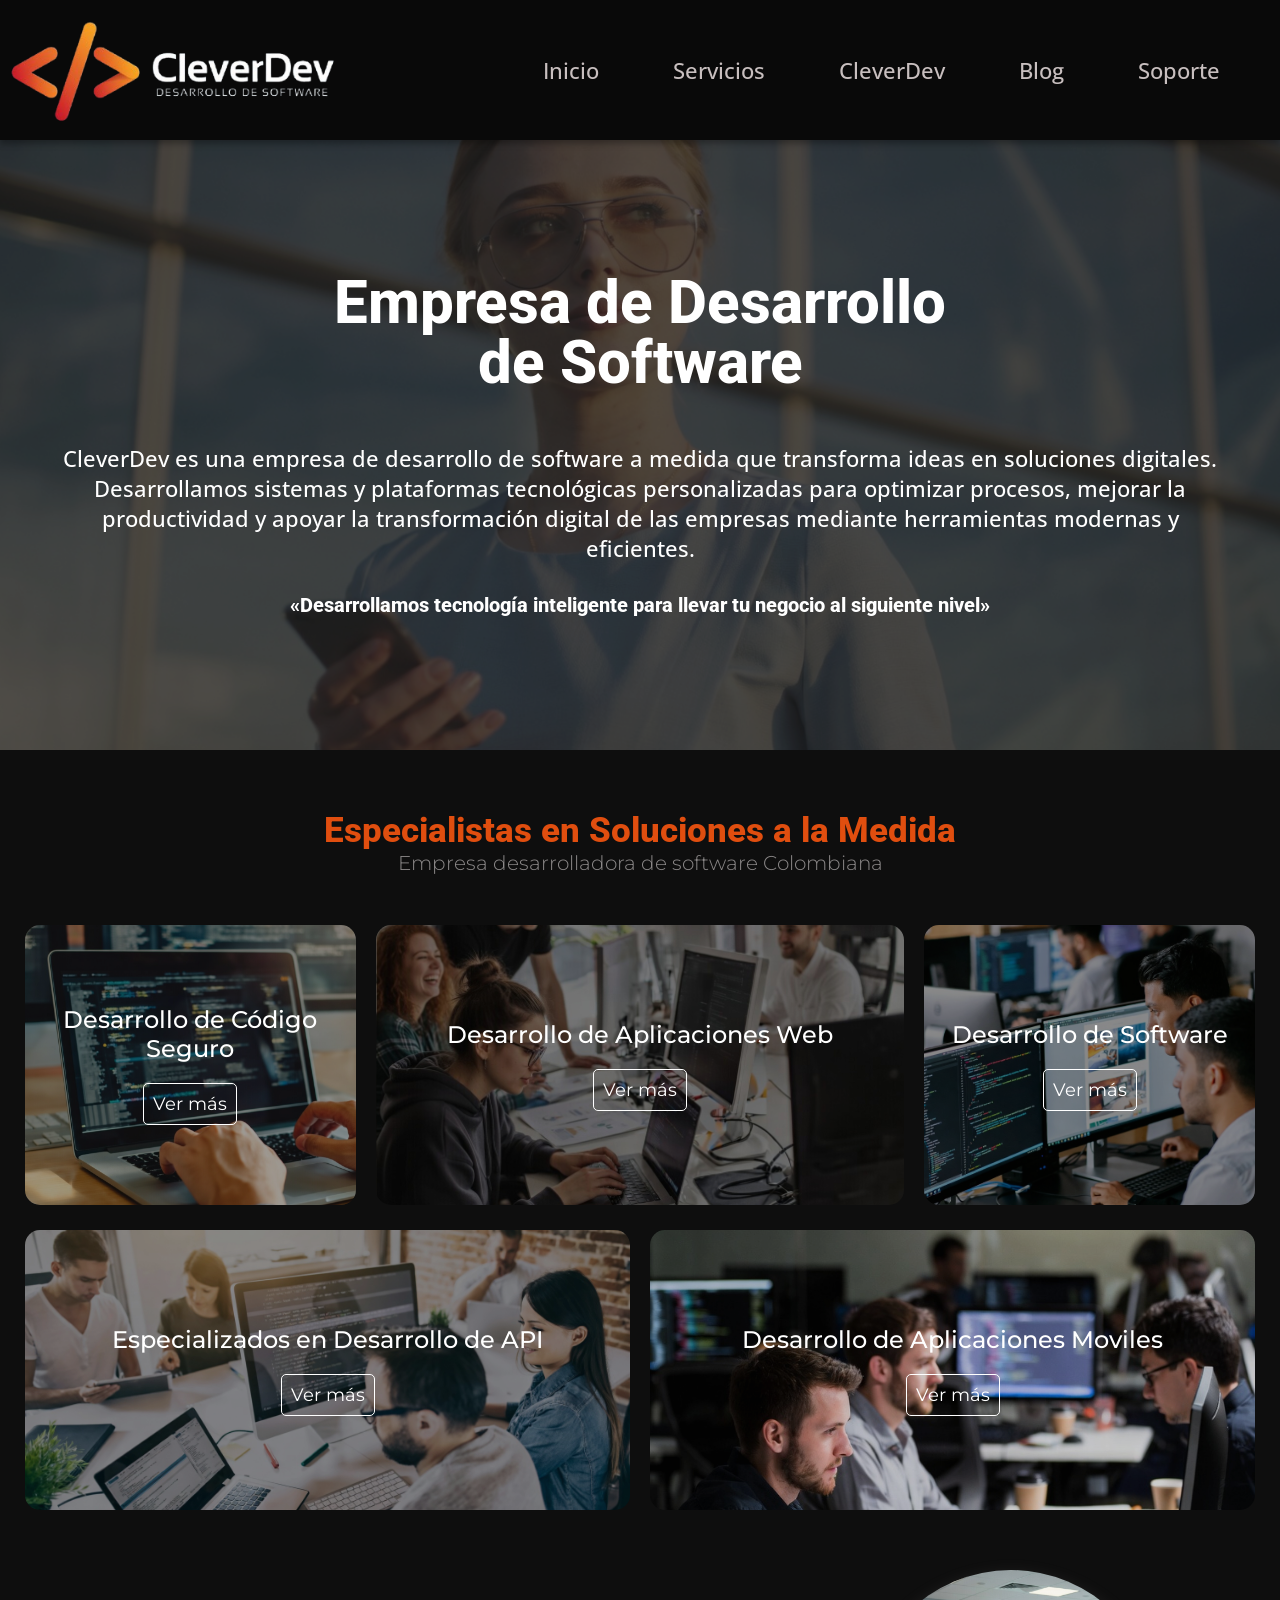
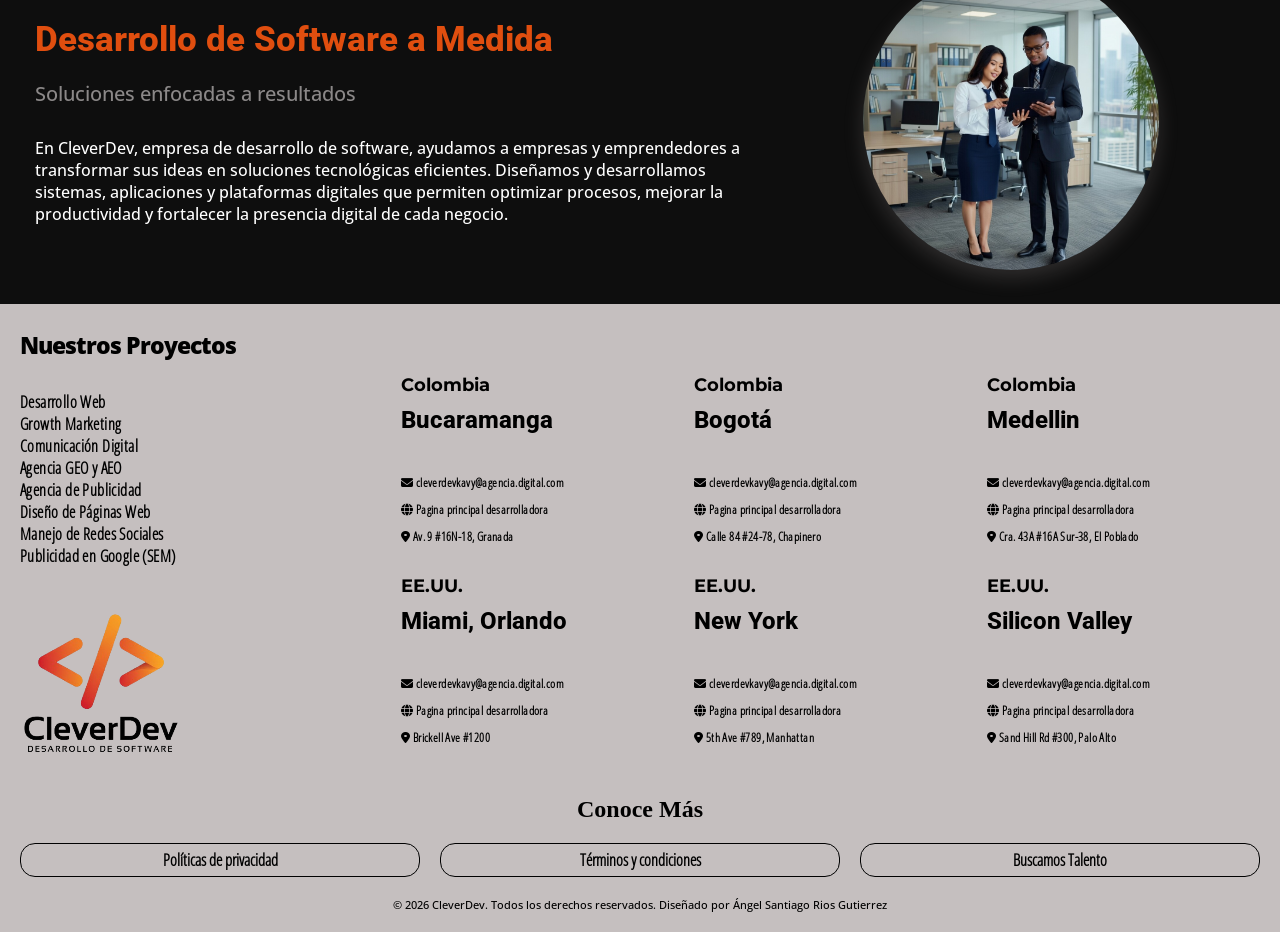
<file: index.html>
<!doctype html>
<html lang="en">

<head>
    <meta charset="UTF-8" />
    <meta name="viewport" content="width=device-width, initial-scale=1.0" />
    <title>CleverDev</title>
    <link rel="stylesheet" href="./css/cssHeader/estilo_header.css" />
    <link rel="stylesheet" href="./css/cssIndex/estilo_main.css">
    <link rel="stylesheet" href="./css/cssFooter/estilo_footer.css">
    <link rel="stylesheet" href="./css/cssIndex/responsive_main.css">
    <link rel="stylesheet" href="./css/cssFooter/responsive_footer.css">
    <link rel="stylesheet" href="./css/cssHeader/responsive_header.css">
    <link rel="shortcut icon" href="./iconos/favicon.ico" type="image/x-icon"> <!-- Icono-pestaña -->
    <link href="https://fonts.googleapis.com/css2?family=Montserrat:wght@400;500;600&display=swap" rel="stylesheet">
    <!-- Fuente -->
    <link rel="stylesheet" href="https://cdnjs.cloudflare.com/ajax/libs/font-awesome/6.5.0/css/all.min.css">
    <!-- Iconos -->


</head>

<body>
    <header>
        <img src="./images/header/logo/logoV3.png" alt="Logo" />

        <input type="checkbox" id="btn-menu">

        <label for="btn-menu" class="icon-menu">
            <span></span>
            <span></span>
            <span></span>
        </label>

        <nav>
            <ul>
                <li>
                    <a href="index.html">Inicio</a>
                    <a href="">Servicios</a>
                    <a href="./paginas/cleverDev.html">CleverDev</a>
                    <a href="./paginas/pagina_blog.html">Blog</a>
                    <a href="">Soporte</a>
                </li>
            </ul>
        </nav>
    </header>
    <main>
        <section class="hero">
            <div class="textContenidoHero">
                <div class="tituloContenidoHero">
                    <h1>Empresa de Desarrollo </h1>
                    <h1>de Software</h1>
                </div>
                <div class="descripcionContenidoHero">
                    <p>CleverDev es una empresa de desarrollo de software a medida que transforma ideas en soluciones
                        digitales. Desarrollamos sistemas y plataformas tecnológicas personalizadas para optimizar
                        procesos,
                        mejorar la productividad y apoyar la transformación digital de las empresas mediante
                        herramientas
                        modernas y eficientes.</p>
                </div>
                <div class="fraseDescriptivaContenidoHero">
                    <h3> «Desarrollamos tecnología inteligente para llevar tu negocio al siguiente nivel»</h3>
                </div>
            </div>
        </section>
        <section class="servicios">
            <div class="encabezadoServicios">
                <h1>Especialistas en Soluciones a la Medida</h1>
                <h2>Empresa desarrolladora de software Colombiana</h2>
            </div>
            <div class="serviciosprincipales">
                <div class="desarrolloCodigoSeguro_servicio">
                    <h2>Desarrollo de Código Seguro</h2>
                    <a href="">Ver más</a>
                </div>
                <div class="desarrolloApliacionesWeb_servicio">
                    <h2>Desarrollo de Aplicaciones Web</h2>
                    <a href="">Ver más</a>
                </div>
                <div class="desarrolloSoftware_servicio">
                    <h2>Desarrollo de Software</h2>
                    <a href="">Ver más</a>
                </div>
            </div>
            <div class="serviciosSecundarios">
                <div class="desarrolloApi_Servicio">
                    <h2>Especializados en Desarrollo de API</h2>
                    <a href="">Ver más</a>
                </div>
                <div class="desarrolloAplicMoviles_servicio">
                    <h2>Desarrollo de Aplicaciones Moviles</h2>
                    <a href="">Ver más</a>
                </div>
            </div>
        </section>
        <section class="descripcionEmpresa">
            <div class="contenidoDescripcionEmpresa">
                <div class="contenidoText">
                    <div class="tituloContenidoText">
                        <h1>Desarrollo de Software a Medida</h1>
                    </div>
                    <div class="fraseContenidoText">
                        <h2>Soluciones enfocadas a resultados</h2>
                    </div>
                    <div class="parrafoContenidoText">
                        <p>En CleverDev, empresa de desarrollo de software, ayudamos a empresas y emprendedores
                            a transformar sus ideas en soluciones tecnológicas eficientes. Diseñamos y desarrollamos
                            sistemas, aplicaciones y plataformas digitales que permiten optimizar procesos, mejorar
                            la productividad y fortalecer la presencia digital de cada negocio.</p>
                    </div>
                </div>
                <div class="contenidoImagen">
                    <img src="./images/inicio/descripcionEmpresa/descripciónEmpresa.png" alt="">
                </div>
            </div>
        </section>
    </main>

    <!-- Pie de pagina -->
    <footer>

        <section class="locationsProyects">

            <Div class="nuestrosServicios">
                <div class="contenidoServi">
                    <div class="tituloContenidoServi">
                        <h1>Nuestros Proyectos</h1>
                    </div>
                    <div class="serviciosEnlaces">
                        <a href="#">Desarrollo Web</a>
                        <a href="#">Growth Marketing</a>
                        <a href="#">Comunicación Digital</a>
                        <a href="#">Agencia GEO y AEO</a>
                        <a href="#">Agencia de Publicidad</a>
                        <a href="#">Diseño de Páginas Web</a>
                        <a href="#">Manejo de Redes Sociales</a>
                        <a href="#">Publicidad en Google (SEM)</a>
                    </div>
                </div>
                <div class="contenidoLogo">
                    <img src=".//images/footer/logo/logoV1.png" alt="">
                </div>
            </Div>

            <Div class="sedesPrimarias">
                <div class="sedeCaliMaiami">
                    <div class="cali">
                        <div class="pais">
                            <h2>Colombia</h2>
                        </div>
                        <div class="ciudad">
                            <h1>Bucaramanga </h1>
                        </div>
                        <div class="infoSede">
                            <a href=""><i class="fa-solid fa-envelope"></i> cleverdevkavy@agencia.digital.com</a>
                            <a href=""> <i class="fa-solid fa-globe"></i> Pagina principal desarrolladora</a>
                            <a href=""> <i class="fa-solid fa-location-dot"></i> Av. 9 #16N-18, Granada</a>
                        </div>
                    </div>
                    <div class="maiami">
                        <div class="pais">
                            <h2>EE.UU.</h2>
                        </div>
                        <div class="ciudad">
                            <h1>Miami, Orlando </h1>
                        </div>
                        <div class="infoSede">
                            <a href=""><i class="fa-solid fa-envelope"></i> cleverdevkavy@agencia.digital.com</a>
                            <a href=""> <i class="fa-solid fa-globe"></i> Pagina principal desarrolladora</a>
                            <a href=""> <i class="fa-solid fa-location-dot"></i> Brickell Ave #1200</a>
                        </div>
                    </div>
                </div>
            </Div>

            <Div class="sedesSecundarias">
                <div class="sedeBogotaNewYour">
                    <div class="bogota">
                        <div class="pais">
                            <h2>Colombia</h2>
                        </div>
                        <div class="ciudad">
                            <h1>Bogotá </h1>
                        </div>
                        <div class="infoSede">
                            <a href=""><i class="fa-solid fa-envelope"></i> cleverdevkavy@agencia.digital.com</a>
                            <a href=""> <i class="fa-solid fa-globe"></i> Pagina principal desarrolladora</a>
                            <a href=""> <i class="fa-solid fa-location-dot"></i> Calle 84 #24-78, Chapinero</a>
                        </div>
                    </div>
                    <div class="newYork">
                        <div class="pais">
                            <h2>EE.UU.</h2>
                        </div>
                        <div class="ciudad">
                            <h1>New York </h1>
                        </div>
                        <div class="infoSede">
                            <a href=""><i class="fa-solid fa-envelope"></i> cleverdevkavy@agencia.digital.com</a>
                            <a href=""> <i class="fa-solid fa-globe"></i> Pagina principal desarrolladora</a>
                            <a href=""> <i class="fa-solid fa-location-dot"></i> 5th Ave #789, Manhattan</a>
                        </div>
                    </div>
                </div>
            </Div>

            <Div class="sedesTerciarias">
                <div class="sedeMedellinSilicon Valley">
                    <div class="medellin">
                        <div class="pais">
                            <h2>Colombia</h2>
                        </div>
                        <div class="ciudad">
                            <h1>Medellin </h1>
                        </div>
                        <div class="infoSede">
                            <a href=""><i class="fa-solid fa-envelope"></i> cleverdevkavy@agencia.digital.com</a>
                            <a href=""> <i class="fa-solid fa-globe"></i> Pagina principal desarrolladora</a>
                            <a href=""> <i class="fa-solid fa-location-dot"></i> Cra. 43A #16A Sur-38, El Poblado</a>
                        </div>
                    </div>

                    <div class="siliconValley">
                        <div class="pais">
                            <h2>EE.UU.</h2>
                        </div>
                        <div class="ciudad">
                            <h1>Silicon Valley </h1>
                        </div>
                        <div class="infoSede">
                            <a href=""><i class="fa-solid fa-envelope"></i> cleverdevkavy@agencia.digital.com</a>
                            <a href=""> <i class="fa-solid fa-globe"></i> Pagina principal desarrolladora</a>
                            <a href=""> <i class="fa-solid fa-location-dot"></i> Sand Hill Rd #300, Palo Alto</a>
                        </div>
                    </div>
                </div>
            </Div>

        </section>

        <section class="conoceMas">
            <div class="encabezadoConoceMas">
                <h1>Conoce Más</h1>
            </div>
            <div class="botonesConoceMas">
                <a href="">Políticas de privacidad</a>
                <a href="">Términos y condiciones</a>
                <a href="">Buscamos Talento</a>
            </div>
        </section>

        <section class="seccionAutoria">
            <P>© 2026 CleverDev. Todos los derechos reservados. Diseñado por Ángel Santiago Rios Gutierrez</P>
        </section>
    </footer>
</body>

</html>
</file>
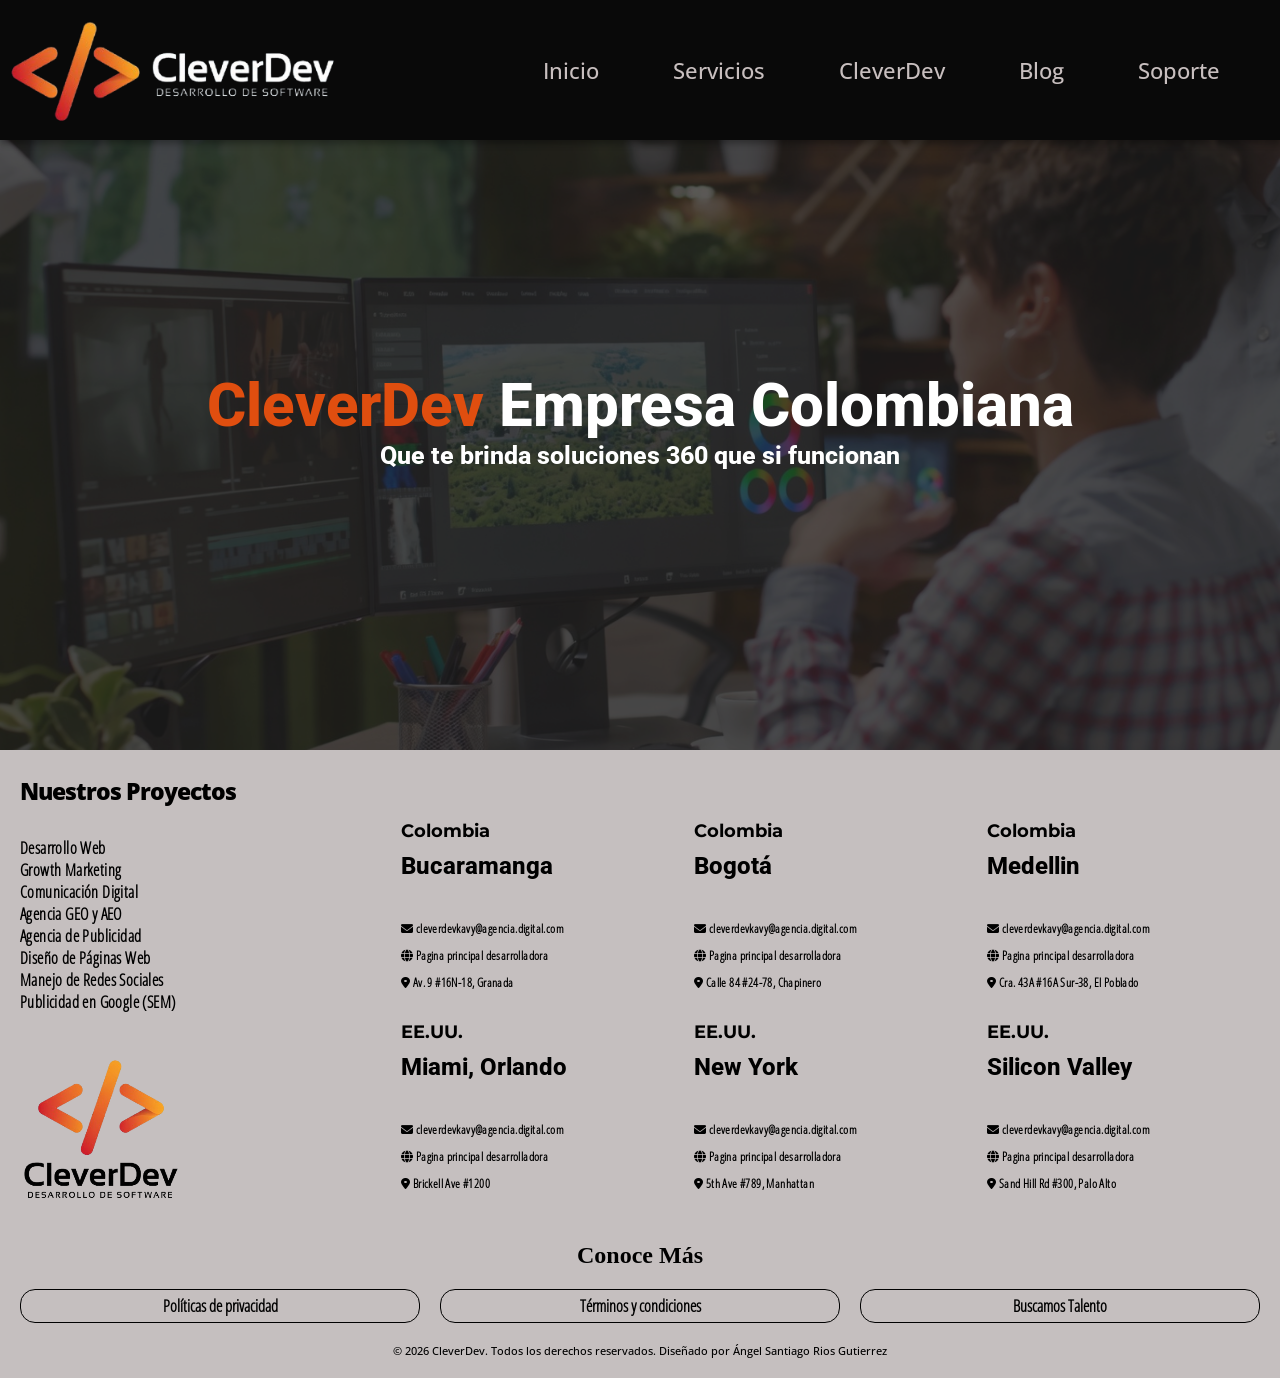
<file: paginas/cleverDev.html>
<!DOCTYPE html>
<html lang="en">

<head>
    <meta charset="UTF-8">
    <meta name="viewport" content="width=device-width, initial-scale=1.0">
    <title>Pagina-CleverDev</title>
    <link rel="stylesheet" href="../css/cssHeader/estilo_header.css">
    <link rel="stylesheet" href="../css/cssFooter/estilo_footer.css">
    <link rel="stylesheet" href="../css/cssFooter/responsive_footer.css">
    <link rel="stylesheet" href="../css/cssHeader/responsive_header.css">
    <link rel="stylesheet" href="../css/cssCleverDev/estilo_paginaCleverDev.css">
    <link rel="shortcut icon" href="../iconos/favicon.ico" type="image/x-icon"> <!-- Icono-pestaña -->
    <link href="https://fonts.googleapis.com/css2?family=Montserrat:wght@400;500;600&display=swap" rel="stylesheet">
    <!-- Fuente -->
    <link rel="stylesheet" href="https://cdnjs.cloudflare.com/ajax/libs/font-awesome/6.5.0/css/all.min.css">
    <!-- Iconos -->
</head>

<body>

    <!-- ENCABEZADO -->
    <header>
        <img src="../images/header/logo/logoV3.png" alt="Logo" />

        <input type="checkbox" id="btn-menu">

        <label for="btn-menu" class="icon-menu">
            <span></span>
            <span></span>
            <span></span>
        </label>

        <nav>
            <ul>
                <li>
                    <a href="../index.html">Inicio</a>
                    <a href="">Servicios</a>
                    <a href="./cleverDev.html">CleverDev</a>
                    <a href="./pagina_blog.html">Blog</a>
                    <a href="">Soporte</a>
                </li>
            </ul>
        </nav>
    </header>

    <!-- CONTENIDO -->
    <main>
        <section class="hero">
            <div class="textContenidoHero">
                <div class="tituloContenidoHero">
                    <h1> <span class="resaltado">CleverDev</span> Empresa Colombiana</h1>
                    <h2>Que te brinda soluciones 360 que si funcionan</h2>
                </div>
        </section>

        <!-- <section>
            <div class="caracteristicasEmpresa">
                <div class="tituloCaracteristicas">
                    <h1> <span class="resaltado">Unimos creatividad y disciplina</span></h1>
                    <h1> para lograr resultados</h1>
                </div>
                <div class="descripcionCaracteristicas">
                    <p>Empresa de desarrollo de software conformada por un equipo de profesionales
                        especializados en tecnología, programación y soluciones digitales, apasionados por
                        la innovación. Nos definimos como creativos, comprometidos, responsables, analíticos,
                        colaborativos y orientados a resultados, siempre enfocados en desarrollar soluciones
                        tecnológicas eficientes y de alta calidad.</p>
                </div>
            </div> -->
        </section>

    </main>
    <!-- PIE DE PAGINA -->
    <footer>
        <section class="locationsProyects">
            <Div class="nuestrosServicios">
                <div class="contenidoServi">
                    <div class="tituloContenidoServi">
                        <h1>Nuestros Proyectos</h1>
                    </div>
                    <div class="serviciosEnlaces">
                        <a href="#">Desarrollo Web</a>
                        <a href="#">Growth Marketing</a>
                        <a href="#">Comunicación Digital</a>
                        <a href="#">Agencia GEO y AEO</a>
                        <a href="#">Agencia de Publicidad</a>
                        <a href="#">Diseño de Páginas Web</a>
                        <a href="#">Manejo de Redes Sociales</a>
                        <a href="#">Publicidad en Google (SEM)</a>
                    </div>
                </div>
                <div class="contenidoLogo">
                    <img src="../images/footer/logo/logoV1.png" alt="">
                </div>
            </Div>

            <Div class="sedesPrimarias">
                <div class="sedeCaliMaiami">
                    <div class="cali">
                        <div class="pais">
                            <h2>Colombia</h2>
                        </div>
                        <div class="ciudad">
                            <h1>Bucaramanga </h1>
                        </div>
                        <div class="infoSede">
                            <a href=""><i class="fa-solid fa-envelope"></i> cleverdevkavy@agencia.digital.com</a>
                            <a href=""> <i class="fa-solid fa-globe"></i> Pagina principal desarrolladora</a>
                            <a href=""> <i class="fa-solid fa-location-dot"></i> Av. 9 #16N-18, Granada</a>
                        </div>
                    </div>
                    <div class="maiami">
                        <div class="pais">
                            <h2>EE.UU.</h2>
                        </div>
                        <div class="ciudad">
                            <h1>Miami, Orlando </h1>
                        </div>
                        <div class="infoSede">
                            <a href=""><i class="fa-solid fa-envelope"></i> cleverdevkavy@agencia.digital.com</a>
                            <a href=""> <i class="fa-solid fa-globe"></i> Pagina principal desarrolladora</a>
                            <a href=""> <i class="fa-solid fa-location-dot"></i> Brickell Ave #1200</a>
                        </div>
                    </div>
                </div>
            </Div>

            <Div class="sedesSecundarias">
                <div class="sedeBogotaNewYour">
                    <div class="bogota">
                        <div class="pais">
                            <h2>Colombia</h2>
                        </div>
                        <div class="ciudad">
                            <h1>Bogotá </h1>
                        </div>
                        <div class="infoSede">
                            <a href=""><i class="fa-solid fa-envelope"></i> cleverdevkavy@agencia.digital.com</a>
                            <a href=""> <i class="fa-solid fa-globe"></i> Pagina principal desarrolladora</a>
                            <a href=""> <i class="fa-solid fa-location-dot"></i> Calle 84 #24-78, Chapinero</a>
                        </div>
                    </div>
                    <div class="newYork">
                        <div class="pais">
                            <h2>EE.UU.</h2>
                        </div>
                        <div class="ciudad">
                            <h1>New York </h1>
                        </div>
                        <div class="infoSede">
                            <a href=""><i class="fa-solid fa-envelope"></i> cleverdevkavy@agencia.digital.com</a>
                            <a href=""> <i class="fa-solid fa-globe"></i> Pagina principal desarrolladora</a>
                            <a href=""> <i class="fa-solid fa-location-dot"></i> 5th Ave #789, Manhattan</a>
                        </div>
                    </div>
                </div>
            </Div>

            <Div class="sedesTerciarias">
                <div class="sedeMedellinSilicon Valley">
                    <div class="medellin">
                        <div class="pais">
                            <h2>Colombia</h2>
                        </div>
                        <div class="ciudad">
                            <h1>Medellin </h1>
                        </div>
                        <div class="infoSede">
                            <a href=""><i class="fa-solid fa-envelope"></i> cleverdevkavy@agencia.digital.com</a>
                            <a href=""> <i class="fa-solid fa-globe"></i> Pagina principal desarrolladora</a>
                            <a href=""> <i class="fa-solid fa-location-dot"></i> Cra. 43A #16A Sur-38, El Poblado</a>
                        </div>
                    </div>

                    <div class="siliconValley">
                        <div class="pais">
                            <h2>EE.UU.</h2>
                        </div>
                        <div class="ciudad">
                            <h1>Silicon Valley </h1>
                        </div>
                        <div class="infoSede">
                            <a href=""><i class="fa-solid fa-envelope"></i> cleverdevkavy@agencia.digital.com</a>
                            <a href=""> <i class="fa-solid fa-globe"></i> Pagina principal desarrolladora</a>
                            <a href=""> <i class="fa-solid fa-location-dot"></i> Sand Hill Rd #300, Palo Alto</a>
                        </div>
                    </div>
                </div>
            </Div>

        </section>

        <section class="conoceMas">
            <div class="encabezadoConoceMas">
                <h1>Conoce Más</h1>
            </div>
            <div class="botonesConoceMas">
                <a href="">Políticas de privacidad</a>
                <a href="">Términos y condiciones</a>
                <a href="">Buscamos Talento</a>
            </div>
        </section>

        <section class="seccionAutoria">
            <P>© 2026 CleverDev. Todos los derechos reservados. Diseñado por Ángel Santiago Rios Gutierrez</P>
        </section>
    </footer>
</body>

</html>
</file>
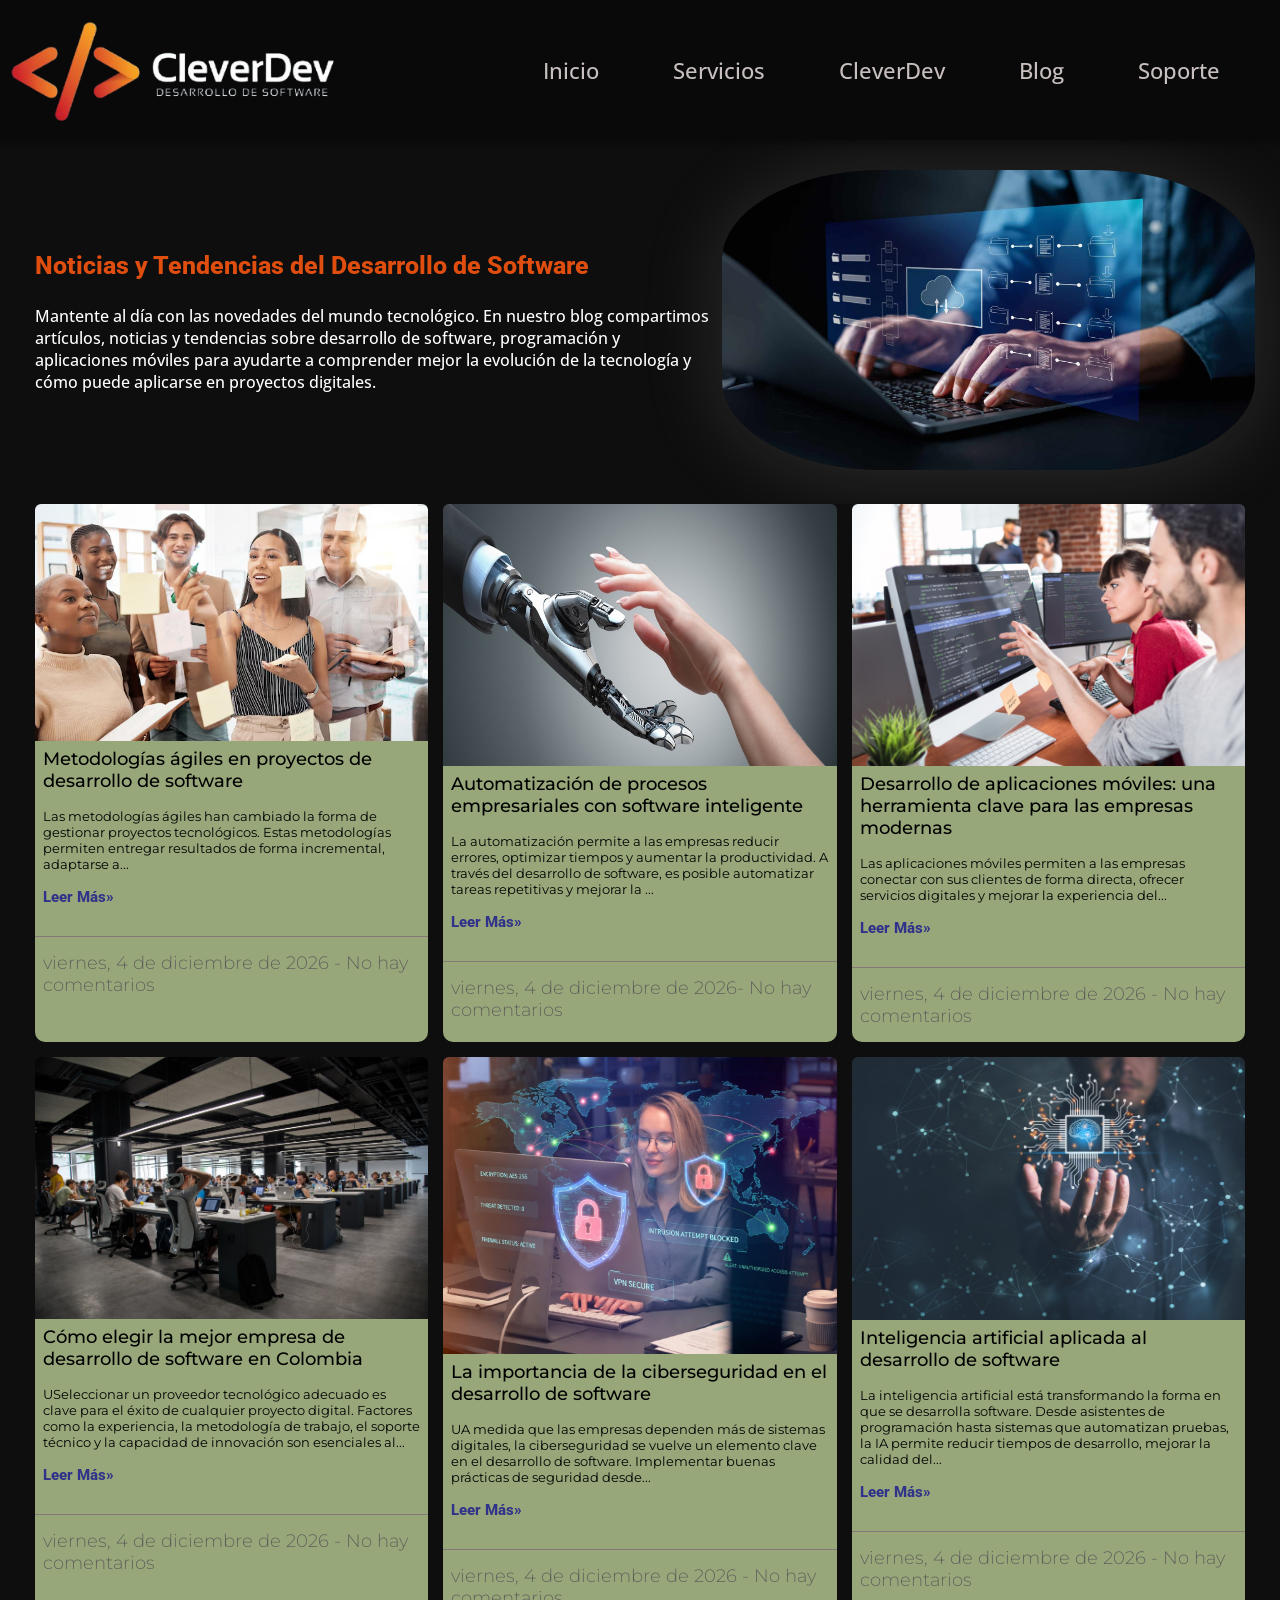
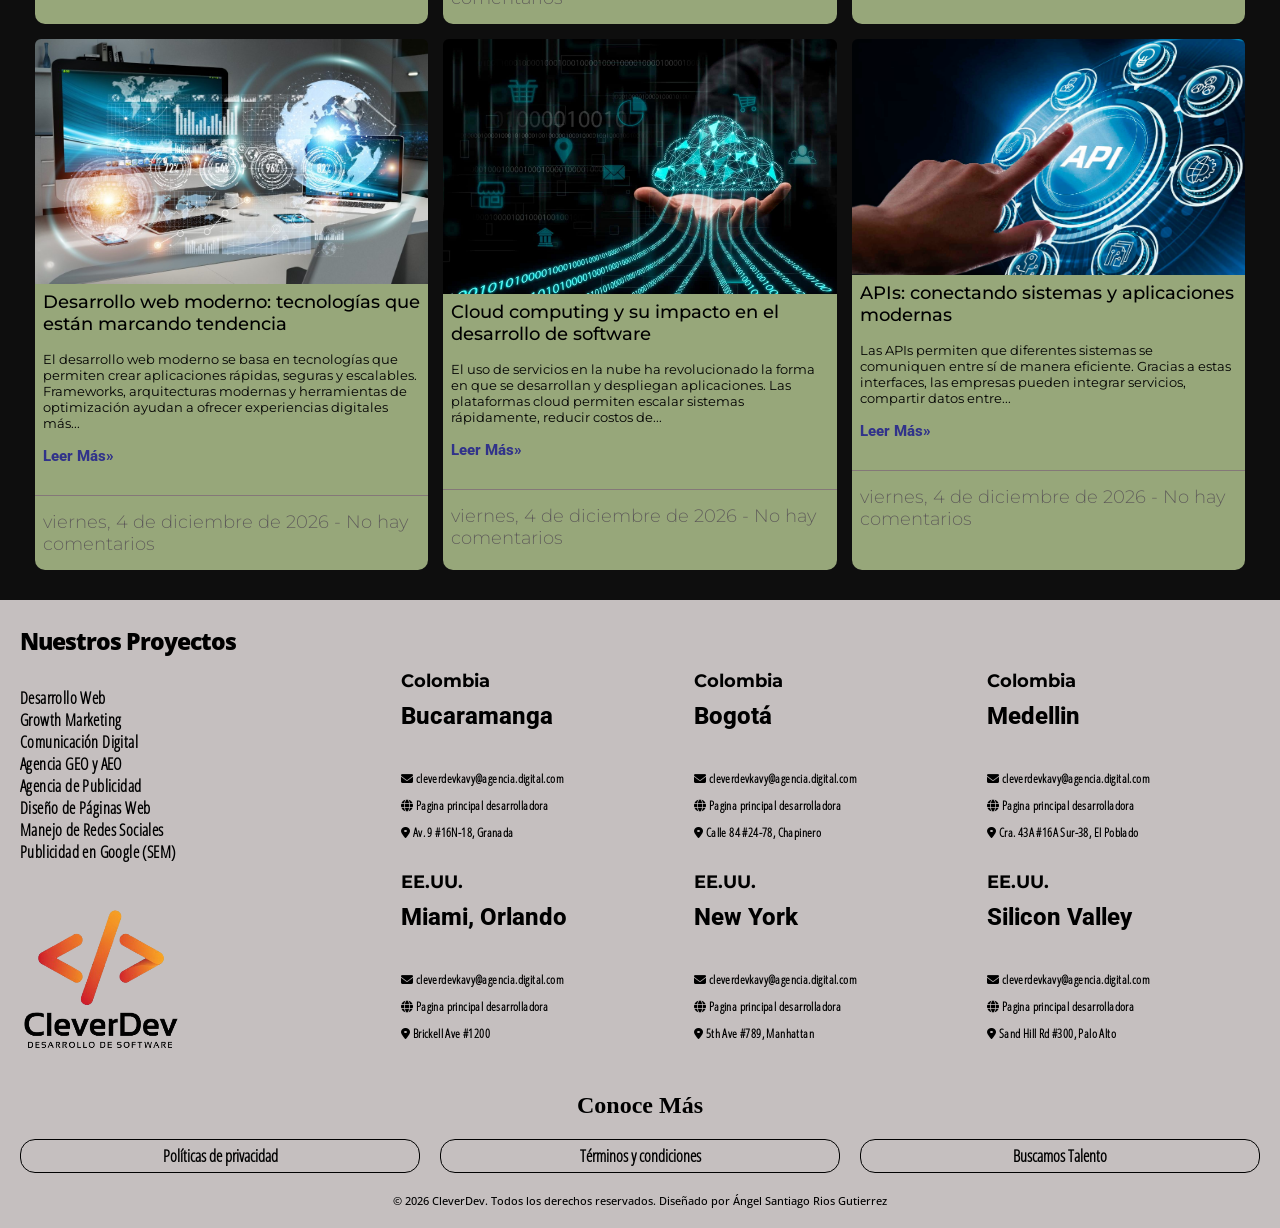
<file: paginas/pagina_blog.html>
<!DOCTYPE html>
<html lang="en">

<head>
    <meta charset="UTF-8">
    <meta name="viewport" content="width=device-width, initial-scale=1.0">
    <title>Blog-CleverDev</title>
    <link rel="stylesheet" href="../css/cssHeader/estilo_header.css">
    <link rel="stylesheet" href="../css/cssFooter/estilo_footer.css">
    <link rel="stylesheet" href="../css/cssFooter/responsive_footer.css">
    <link rel="stylesheet" href="../css/cssHeader/responsive_header.css">
    <link rel="stylesheet" href="../css/cssBlog/estiloPaginaBlog.css">
    <link rel="stylesheet" href="../css/cssBlog/responsive_paginaBlog.css">
    <link rel="shortcut icon" href="../iconos/favicon.ico" type="image/x-icon"> <!-- Icono-pestaña -->
    <link href="https://fonts.googleapis.com/css2?family=Montserrat:wght@400;500;600&display=swap" rel="stylesheet">
    <!-- Fuente -->
    <link rel="stylesheet" href="https://cdnjs.cloudflare.com/ajax/libs/font-awesome/6.5.0/css/all.min.css">
    <!-- Iconos -->
    <script src="../js/horaAutomatica.js" defer></script><!-- Implementacion de hora automatica -->
</head>

<body>

    <!-- MENU NAVEGACIÓN -->
    <header>
        <img src="../images/header/logo/logoV3.png" alt="Logo" />

        <input type="checkbox" id="btn-menu">

        <label for="btn-menu" class="icon-menu">
            <span></span>
            <span></span>
            <span></span>
        </label>

        <nav>
            <ul>
                <li>
                    <a href="../index.html">Inicio</a>
                    <a href="">Servicios</a>
                    <a href="./cleverDev.html">CleverDev</a>
                    <a href="./cleverDev.html">Blog</a>
                    <a href="">Soporte</a>
                </li>
            </ul>
        </nav>
    </header>
    <!-- CONTENIDO -->
    <main>
        <section class="descripcionBolg">
            <div class="contenidoDescripcionBlog">
                <div class="textContenidoBlog">
                    <div class="tituloContenidoBLog">
                        <h1>Noticias y Tendencias del Desarrollo de Software</h1>
                    </div>
                    <div class="parrafoContenidoBlog">
                        <p>Mantente al día con las novedades del mundo tecnológico. En nuestro blog
                            compartimos artículos, noticias y tendencias sobre desarrollo de software, programación
                            y aplicaciones móviles para ayudarte a comprender mejor la evolución de la tecnología
                            y cómo puede aplicarse en proyectos digitales.</p>
                    </div>
                </div>
                <div class="contenidoImagenBlog">
                    <img src="../images/paginas/blog/descripcionBlog.jpg" alt="">
                </div>
            </div>
        </section>
        <section class="BloquesBlog">
            <div class="bloque1Blog">
                <div class="contenidoImgBloque">
                    <img src="../images/paginas/blog/bloquesBlog/blogMetodologias.avif" alt="">
                </div>
                <div class="contenidoTituloBloque">
                    <h1>Metodologías ágiles en proyectos de desarrollo de software</h1>
                </div>
                <div class="contenidoParrafoBloque">
                    <p>Las metodologías ágiles han cambiado la forma de gestionar proyectos tecnológicos. Estas
                        metodologías permiten entregar resultados de forma incremental, adaptarse a...</p>
                </div>
                <div class="contenidoleerMasBloque">
                    <a href="">Leer Más»</a>
                </div>
                <div class="contenidoFechaBloque">
                    <h2><span class="fecha"></span> - No hay comentarios</h2>
                </div>
            </div>

            <div class="bloque2Blog">
                <div class="contenidoImgBloque">
                    <img src="../images/paginas/blog/bloquesBlog/blogAutomatizacion.jpg" alt="">
                </div>
                <div class="contenidoTituloBloque">
                    <h1>Automatización de procesos empresariales con software inteligente</h1>
                </div>
                <div class="contenidoParrafoBloque">
                    <p>La automatización permite a las empresas reducir errores, optimizar tiempos y
                        aumentar la productividad. A través del desarrollo de software, es posible automatizar tareas
                        repetitivas y mejorar la ...</p>
                </div>
                <div class="contenidoleerMasBloque">
                    <a href="">Leer Más»</a>
                </div>
                <div class="contenidoFechaBloque">
                    <h2><span class="fecha"></span>- No hay comentarios</h2>
                </div>
            </div>

            <div class="bloque3Blog">
                <div class="contenidoImgBloque">
                    <img src="../images/paginas/blog/bloquesBlog/blogDesarrolloAplicaciones.jpg" alt="">
                </div>
                <div class="contenidoTituloBloque">
                    <h1>Desarrollo de aplicaciones móviles: una herramienta clave para las empresas modernas</h1>
                </div>
                <div class="contenidoParrafoBloque">
                    <p>Las aplicaciones móviles permiten a las empresas conectar con sus clientes de forma directa,
                        ofrecer
                        servicios digitales y mejorar la experiencia del...</p>
                </div>
                <div class="contenidoleerMasBloque">
                    <a href="">Leer Más»</a>
                </div>
                <div class="contenidoFechaBloque">
                    <h2><span class="fecha"></span> - No hay comentarios</h2>
                </div>
            </div>

            <div class="bloque4Blog">
                <div class="contenidoImgBloque">
                    <img src="../images/paginas/blog/bloquesBlog/blogEleccionEmpresa.jpg" alt="">
                </div>
                <div class="contenidoTituloBloque">
                    <h1>Cómo elegir la mejor empresa de desarrollo de software en Colombia</h1>
                </div>
                <div class="contenidoParrafoBloque">
                    <p>USeleccionar un proveedor tecnológico adecuado es clave para el éxito de cualquier proyecto
                        digital. Factores como la experiencia, la metodología de trabajo, el soporte técnico y la
                        capacidad
                        de innovación son esenciales al...</p>
                </div>
                <div class="contenidoleerMasBloque">
                    <a href="">Leer Más»</a>
                </div>
                <div class="contenidoFechaBloque">
                    <h2><span class="fecha"></span> - No hay comentarios</h2>
                </div>
            </div>

            <div class="bloque5Blog">
                <div class="contenidoImgBloque">
                    <img src="../images/paginas/blog/bloquesBlog/blogCiberseguridad.jpg" alt="">
                </div>
                <div class="contenidoTituloBloque">
                    <h1>La importancia de la ciberseguridad en el desarrollo de software</h1>
                </div>
                <div class="contenidoParrafoBloque">
                    <p>UA medida que las empresas dependen más de sistemas digitales, la ciberseguridad
                        se vuelve un elemento clave en el desarrollo de software. Implementar buenas prácticas de
                        seguridad desde...</p>
                </div>
                <div class="contenidoleerMasBloque">
                    <a href="">Leer Más»</a>
                </div>
                <div class="contenidoFechaBloque">
                    <h2><span class="fecha"></span> - No hay comentarios</h2>
                </div>
            </div>

            <div class="bloque6Blog">
                <div class="contenidoImgBloque">
                    <img src="../images/paginas/blog/bloquesBlog/blog_IA.jpeg" alt="">
                </div>
                <div class="contenidoTituloBloque">
                    <h1>Inteligencia artificial aplicada al desarrollo de software</h1>
                </div>
                <div class="contenidoParrafoBloque">
                    <p>La inteligencia artificial está transformando la forma en que se desarrolla software. Desde
                        asistentes de programación hasta sistemas que automatizan pruebas, la IA permite reducir tiempos
                        de desarrollo, mejorar la calidad del...</p>
                </div>
                <div class="contenidoleerMasBloque">
                    <a href="">Leer Más»</a>
                </div>
                <div class="contenidoFechaBloque">
                    <h2><span class="fecha"></span> - No hay comentarios</h2>
                </div>
            </div>

            <div class="bloque7Blog">
                <div class="contenidoImgBloque">
                    <img src="../images/paginas/blog/bloquesBlog/blogDesarrolloWeb.jpg" alt="">
                </div>
                <div class="contenidoTituloBloque">
                    <h1>Desarrollo web moderno: tecnologías que están marcando tendencia</h1>
                </div>
                <div class="contenidoParrafoBloque">
                    <p>El desarrollo web moderno se basa en tecnologías que permiten crear aplicaciones rápidas, seguras
                        y escalables. Frameworks, arquitecturas modernas y herramientas de optimización ayudan a ofrecer
                        experiencias digitales más...</p>
                </div>
                <div class="contenidoleerMasBloque">
                    <a href="">Leer Más»</a>
                </div>
                <div class="contenidoFechaBloque">
                    <h2><span class="fecha"></span> - No hay comentarios</h2>
                </div>
            </div>

            <div class="bloque8Blog">
                <div class="contenidoImgBloque">
                    <img src="../images/paginas/blog/bloquesBlog/blogCloud.jpg" alt="">
                </div>
                <div class="contenidoTituloBloque">
                    <h1>Cloud computing y su impacto en el desarrollo de software</h1>
                </div>
                <div class="contenidoParrafoBloque">
                    <p>El uso de servicios en la nube ha revolucionado la forma en que se desarrollan y despliegan
                        aplicaciones. Las plataformas cloud permiten escalar sistemas rápidamente, reducir costos de...
                    </p>
                </div>
                <div class="contenidoleerMasBloque">
                    <a href="">Leer Más»</a>
                </div>
                <div class="contenidoFechaBloque">
                    <h2><span class="fecha"></span> - No hay comentarios</h2>
                </div>
            </div>

            <div class="bloque9Blog">
                <div class="contenidoImgBloque">
                    <img src="../images/paginas/blog/bloquesBlog/blogApi.jpg" alt="">
                </div>
                <div class="contenidoTituloBloque">
                    <h1>APIs: conectando sistemas y aplicaciones modernas</h1>
                </div>
                <div class="contenidoParrafoBloque">
                    <p>Las APIs permiten que diferentes sistemas se comuniquen entre sí de manera eficiente. Gracias a
                        estas interfaces, las empresas pueden integrar servicios, compartir datos entre...</p>
                </div>
                <div class="contenidoleerMasBloque">
                    <a href="">Leer Más»</a>
                </div>
                <div class="contenidoFechaBloque">
                    <h2><span class="fecha"></span> - No hay comentarios</h2>
                </div>
            </div>
        </section>
    </main>

    <!-- PIE DE PAGINA -->
    <footer>

        <section class="locationsProyects">

            <Div class="nuestrosServicios">
                <div class="contenidoServi">
                    <div class="tituloContenidoServi">
                        <h1>Nuestros Proyectos</h1>
                    </div>
                    <div class="serviciosEnlaces">
                        <a href="#">Desarrollo Web</a>
                        <a href="#">Growth Marketing</a>
                        <a href="#">Comunicación Digital</a>
                        <a href="#">Agencia GEO y AEO</a>
                        <a href="#">Agencia de Publicidad</a>
                        <a href="#">Diseño de Páginas Web</a>
                        <a href="#">Manejo de Redes Sociales</a>
                        <a href="#">Publicidad en Google (SEM)</a>
                    </div>
                </div>
                <div class="contenidoLogo">
                    <img src="../images/footer/logo/logoV1.png" alt="">
                </div>
            </Div>

            <Div class="sedesPrimarias">
                <div class="sedeCaliMaiami">
                    <div class="cali">
                        <div class="pais">
                            <h2>Colombia</h2>
                        </div>
                        <div class="ciudad">
                            <h1>Bucaramanga </h1>
                        </div>
                        <div class="infoSede">
                            <a href=""><i class="fa-solid fa-envelope"></i> cleverdevkavy@agencia.digital.com</a>
                            <a href=""> <i class="fa-solid fa-globe"></i> Pagina principal desarrolladora</a>
                            <a href=""> <i class="fa-solid fa-location-dot"></i> Av. 9 #16N-18, Granada</a>
                        </div>
                    </div>
                    <div class="maiami">
                        <div class="pais">
                            <h2>EE.UU.</h2>
                        </div>
                        <div class="ciudad">
                            <h1>Miami, Orlando </h1>
                        </div>
                        <div class="infoSede">
                            <a href=""><i class="fa-solid fa-envelope"></i> cleverdevkavy@agencia.digital.com</a>
                            <a href=""> <i class="fa-solid fa-globe"></i> Pagina principal desarrolladora</a>
                            <a href=""> <i class="fa-solid fa-location-dot"></i> Brickell Ave #1200</a>
                        </div>
                    </div>
                </div>
            </Div>

            <Div class="sedesSecundarias">
                <div class="sedeBogotaNewYour">
                    <div class="bogota">
                        <div class="pais">
                            <h2>Colombia</h2>
                        </div>
                        <div class="ciudad">
                            <h1>Bogotá </h1>
                        </div>
                        <div class="infoSede">
                            <a href=""><i class="fa-solid fa-envelope"></i> cleverdevkavy@agencia.digital.com</a>
                            <a href=""> <i class="fa-solid fa-globe"></i> Pagina principal desarrolladora</a>
                            <a href=""> <i class="fa-solid fa-location-dot"></i> Calle 84 #24-78, Chapinero</a>
                        </div>
                    </div>
                    <div class="newYork">
                        <div class="pais">
                            <h2>EE.UU.</h2>
                        </div>
                        <div class="ciudad">
                            <h1>New York </h1>
                        </div>
                        <div class="infoSede">
                            <a href=""><i class="fa-solid fa-envelope"></i> cleverdevkavy@agencia.digital.com</a>
                            <a href=""> <i class="fa-solid fa-globe"></i> Pagina principal desarrolladora</a>
                            <a href=""> <i class="fa-solid fa-location-dot"></i> 5th Ave #789, Manhattan</a>
                        </div>
                    </div>
                </div>
            </Div>

            <Div class="sedesTerciarias">
                <div class="sedeMedellinSilicon Valley">
                    <div class="medellin">
                        <div class="pais">
                            <h2>Colombia</h2>
                        </div>
                        <div class="ciudad">
                            <h1>Medellin </h1>
                        </div>
                        <div class="infoSede">
                            <a href=""><i class="fa-solid fa-envelope"></i> cleverdevkavy@agencia.digital.com</a>
                            <a href=""> <i class="fa-solid fa-globe"></i> Pagina principal desarrolladora</a>
                            <a href=""> <i class="fa-solid fa-location-dot"></i> Cra. 43A #16A Sur-38, El Poblado</a>
                        </div>
                    </div>

                    <div class="siliconValley">
                        <div class="pais">
                            <h2>EE.UU.</h2>
                        </div>
                        <div class="ciudad">
                            <h1>Silicon Valley </h1>
                        </div>
                        <div class="infoSede">
                            <a href=""><i class="fa-solid fa-envelope"></i> cleverdevkavy@agencia.digital.com</a>
                            <a href=""> <i class="fa-solid fa-globe"></i> Pagina principal desarrolladora</a>
                            <a href=""> <i class="fa-solid fa-location-dot"></i> Sand Hill Rd #300, Palo Alto</a>
                        </div>
                    </div>
                </div>
            </Div>

        </section>

        <section class="conoceMas">
            <div class="encabezadoConoceMas">
                <h1>Conoce Más</h1>
            </div>
            <div class="botonesConoceMas">
                <a href="">Políticas de privacidad</a>
                <a href="">Términos y condiciones</a>
                <a href="">Buscamos Talento</a>
            </div>
        </section>

        <section class="seccionAutoria">
            <P>© 2026 CleverDev. Todos los derechos reservados. Diseñado por Ángel Santiago Rios Gutierrez</P>
        </section>
    </footer>
</body>

</html>
</file>
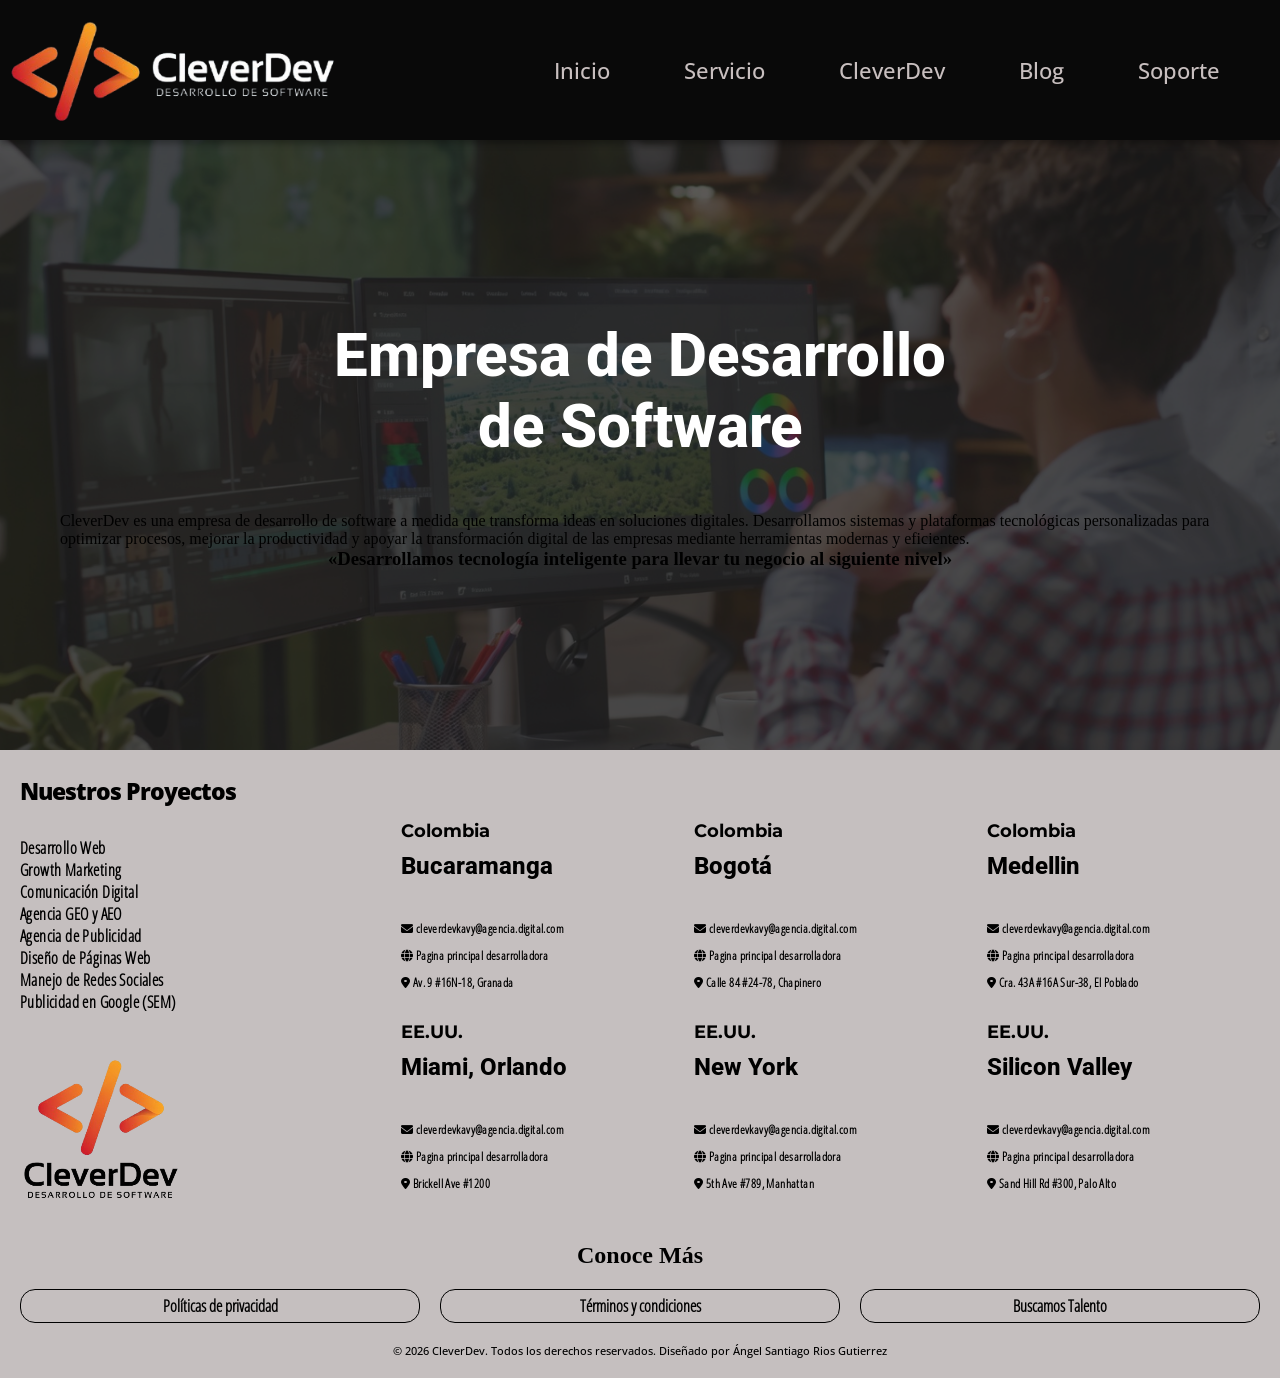
<file: paginas/pagina_CleverDev.html>
<!DOCTYPE html>
<html lang="en">

<head>
    <meta charset="UTF-8">
    <meta name="viewport" content="width=device-width, initial-scale=1.0">
    <title>Pagina-CleverDev</title>
    <link rel="stylesheet" href="../css/cssHeader/estilo_header.css">
    <link rel="stylesheet" href="../css/cssFooter/estilo_footer.css">
    <link rel="stylesheet" href="../css/cssCleverDev/estilo_paginaCleverDev.css">
    <link rel="shortcut icon" href="../iconos/favicon.ico" type="image/x-icon"> <!-- Icono-pestaña -->
    <link href="https://fonts.googleapis.com/css2?family=Montserrat:wght@400;500;600&display=swap" rel="stylesheet">
    <!-- Fuente -->
    <link rel="stylesheet" href="https://cdnjs.cloudflare.com/ajax/libs/font-awesome/6.5.0/css/all.min.css">
    <!-- Iconos -->
</head>

<body>

    <!-- ENCABEZADO -->
    <header>
        <img src="../images/header/logo/logoV3.png" alt="" />
        <nav>
            <ul>
                <li>
                    <a href="../index.html">Inicio</a>
                    <a href="">Servicio</a>
                    <a href="./pagina_cleverDev.html">CleverDev</a>
                    <a href="./pagina_blog.html">Blog</a>
                    <a href="">Soporte</a>
                </li>
            </ul>
        </nav>
    </header>

    <!-- CONTENIDO -->
    <main>
        <section class="hero">
            <div class="textContenidoHero">
                <div class="tituloContenidoHero">
                    <h1>Empresa de Desarrollo </h1>
                    <h1>de Software</h1>
                </div>
                <div class="descripcionContenidoHero">
                    <p>CleverDev es una empresa de desarrollo de software a medida que transforma ideas en soluciones
                        digitales. Desarrollamos sistemas y plataformas tecnológicas personalizadas para optimizar
                        procesos,
                        mejorar la productividad y apoyar la transformación digital de las empresas mediante
                        herramientas
                        modernas y eficientes.</p>
                </div>
                <div class="fraseDescriptivaContenidoHero">
                    <h3> «Desarrollamos tecnología inteligente para llevar tu negocio al siguiente nivel»</h3>
                </div>
        </section>




    </main>

    <!-- PIE DE PAGINA -->
    <footer>

        <section class="locationsProyects">

            <Div class="nuestrosServicios">
                <div class="contenidoServi">
                    <div class="tituloContenidoServi">
                        <h1>Nuestros Proyectos</h1>
                    </div>
                    <div class="serviciosEnlaces">
                        <a href="#">Desarrollo Web</a>
                        <a href="#">Growth Marketing</a>
                        <a href="#">Comunicación Digital</a>
                        <a href="#">Agencia GEO y AEO</a>
                        <a href="#">Agencia de Publicidad</a>
                        <a href="#">Diseño de Páginas Web</a>
                        <a href="#">Manejo de Redes Sociales</a>
                        <a href="#">Publicidad en Google (SEM)</a>
                    </div>
                </div>
                <div class="contenidoLogo">
                    <img src="../images/footer/logo/logoV1.png" alt="">
                </div>
            </Div>

            <Div class="sedesPrimarias">
                <div class="sedeCaliMaiami">
                    <div class="cali">
                        <div class="pais">
                            <h2>Colombia</h2>
                        </div>
                        <div class="ciudad">
                            <h1>Bucaramanga </h1>
                        </div>
                        <div class="infoSede">
                            <a href=""><i class="fa-solid fa-envelope"></i> cleverdevkavy@agencia.digital.com</a>
                            <a href=""> <i class="fa-solid fa-globe"></i> Pagina principal desarrolladora</a>
                            <a href=""> <i class="fa-solid fa-location-dot"></i> Av. 9 #16N-18, Granada</a>
                        </div>
                    </div>
                    <div class="maiami">
                        <div class="pais">
                            <h2>EE.UU.</h2>
                        </div>
                        <div class="ciudad">
                            <h1>Miami, Orlando </h1>
                        </div>
                        <div class="infoSede">
                            <a href=""><i class="fa-solid fa-envelope"></i> cleverdevkavy@agencia.digital.com</a>
                            <a href=""> <i class="fa-solid fa-globe"></i> Pagina principal desarrolladora</a>
                            <a href=""> <i class="fa-solid fa-location-dot"></i> Brickell Ave #1200</a>
                        </div>
                    </div>
                </div>
            </Div>

            <Div class="sedesSecundarias">
                <div class="sedeBogotaNewYour">
                    <div class="bogota">
                        <div class="pais">
                            <h2>Colombia</h2>
                        </div>
                        <div class="ciudad">
                            <h1>Bogotá </h1>
                        </div>
                        <div class="infoSede">
                            <a href=""><i class="fa-solid fa-envelope"></i> cleverdevkavy@agencia.digital.com</a>
                            <a href=""> <i class="fa-solid fa-globe"></i> Pagina principal desarrolladora</a>
                            <a href=""> <i class="fa-solid fa-location-dot"></i> Calle 84 #24-78, Chapinero</a>
                        </div>
                    </div>
                    <div class="newYork">
                        <div class="pais">
                            <h2>EE.UU.</h2>
                        </div>
                        <div class="ciudad">
                            <h1>New York </h1>
                        </div>
                        <div class="infoSede">
                            <a href=""><i class="fa-solid fa-envelope"></i> cleverdevkavy@agencia.digital.com</a>
                            <a href=""> <i class="fa-solid fa-globe"></i> Pagina principal desarrolladora</a>
                            <a href=""> <i class="fa-solid fa-location-dot"></i> 5th Ave #789, Manhattan</a>
                        </div>
                    </div>
                </div>
            </Div>

            <Div class="sedesTerciarias">
                <div class="sedeMedellinSilicon Valley">
                    <div class="medellin">
                        <div class="pais">
                            <h2>Colombia</h2>
                        </div>
                        <div class="ciudad">
                            <h1>Medellin </h1>
                        </div>
                        <div class="infoSede">
                            <a href=""><i class="fa-solid fa-envelope"></i> cleverdevkavy@agencia.digital.com</a>
                            <a href=""> <i class="fa-solid fa-globe"></i> Pagina principal desarrolladora</a>
                            <a href=""> <i class="fa-solid fa-location-dot"></i> Cra. 43A #16A Sur-38, El Poblado</a>
                        </div>
                    </div>

                    <div class="siliconValley">
                        <div class="pais">
                            <h2>EE.UU.</h2>
                        </div>
                        <div class="ciudad">
                            <h1>Silicon Valley </h1>
                        </div>
                        <div class="infoSede">
                            <a href=""><i class="fa-solid fa-envelope"></i> cleverdevkavy@agencia.digital.com</a>
                            <a href=""> <i class="fa-solid fa-globe"></i> Pagina principal desarrolladora</a>
                            <a href=""> <i class="fa-solid fa-location-dot"></i> Sand Hill Rd #300, Palo Alto</a>
                        </div>
                    </div>
                </div>
            </Div>

        </section>

        <section class="conoceMas">
            <div class="encabezadoConoceMas">
                <h1>Conoce Más</h1>
            </div>
            <div class="botonesConoceMas">
                <a href="">Políticas de privacidad</a>
                <a href="">Términos y condiciones</a>
                <a href="">Buscamos Talento</a>
            </div>
        </section>

        <section class="seccionAutoria">
            <P>© 2026 CleverDev. Todos los derechos reservados. Diseñado por Ángel Santiago Rios Gutierrez</P>
        </section>
    </footer>
</body>

</html>
</file>
<file: css/cssHeader/estilo_header.css>
* {
    padding: 0px;
    margin: 0px;
    box-sizing: border-box;
}

:root {
    --fuente-menu-navegacion-principal: menuNavPrincipal;
}

@font-face {
    font-family: menuNavPrincipal;
    src: url(../../fuentes/inicio/Open_sans/static/OpenSans-Medium.ttf);
}

header {
    display: grid;
    grid-template-columns: 1fr 2.6fr;
    min-height: 140px;
    place-items: center;
    /* background-color: rgb(145, 164, 157); */
    /* COLOR INTERESANTE GRIS */
    background-color: rgb(9, 9, 9);
    padding-right: 50px;
    box-shadow: 0px 4px 6px rgba(0,0,0,0.3); /* sombra debajo */



    /* lo siguiente hace que el encabezado se fije al hacer scroll */
    position: sticky;
    top: 0;
    /* lo fija en la parte superior */
    z-index: 1000;
    /* asegura que quede encima del contenido */


    img {
        height: 115px;
    }
}

header nav {
    justify-self: end;

    a {
        text-decoration: none;
        color: rgb(200, 191, 191);
        /* Color base de los enlaces del menú */
        font-weight: 300;
        font-size: 22px;
        margin-left: 50px;
        transition: all 0.2s;
        padding: 10px;
        font-family: var(--fuente-menu-navegacion-principal);

    }

    a:hover {
        border-radius: 5px;
        border: 2px solid white;
        color: rgba(255, 115, 21);
        cursor: pointer;

    }
}

header ul {
    list-style: none;
}

/* MENU HAMBURGUESA */

#btn-menu { display: none; } /* se escoonde  el checkbox */
.icon-menu {
    display: none; /* Escondido en PC */
    cursor: pointer;
    flex-direction: column;
    gap: 6px;
}

.icon-menu span{
    width: 35px;
    height: 4px;
    background: white;
    border-radius: 2px;
    transition: all 0.3s;
}
</file>
<file: css/cssIndex/estilo_main.css>
* {
    margin: 0px;
    padding: 0px;
    box-sizing: border-box;
}


:root {
    --funte-titulo-1: titulo1;
    --fuente-parrafo1: parrafo;
    --fuente-frase-titulo: 'Montserrat', sans-serif;
    --color-fondo-body: rgb(14, 14, 14);
    --color-titulo-naranja: rgb(224, 78, 15);
    --color-titulo-parrafo1: rgb(139, 136, 136);

}

/* FUENTES */
@font-face {
    font-family: titulo1;
    src: url(../../fuentes/inicio/Roboto/static/Roboto-ExtraBold.ttf);
}

@font-face {
    font-family: parrafo;
    src: url(../../fuentes/inicio/Open_sans/static/OpenSans-Medium.ttf);
}


/* SECCIÓN "HERO" */
.hero {
    display: flex;
    justify-content: center;
    align-items: center;
    position: relative;
    width: 100%;
    min-height: 610px;
    overflow: hidden;
    /* Para que el pseudo-elemento no se salga */
}

.hero::before {
    content: "";
    position: absolute;
    width: 100%;
    height: 100%;

    /* Configuración imagen */
    background-image: url(../../images/inicio/hero/ImagenBienvenidaInicio.png);
    background-size: cover;
    background-position: center;
    z-index: -1;
    /* Manda la imagen detrás del contenido */

    /* Modificaciones */
    opacity: 0.9;
    /* Control de la transparencia */
    /* filter:grayscale(100%); */
    /* LE pone como un gris */
    filter: brightness(30%);
}

.textContenidoHero {
    display: flex;
    flex-direction: column;
    justify-content: center;
    align-items: center;
    padding-left: 60px;
    padding-right: 60px;
}

.tituloContenidoHero h1 {
    text-align: center;
    font-family: var(--funte-titulo-1);
    font-size: 60px;
    color: rgba(255, 255, 255);
    line-height: 60px;
}

.tituloContenidoHero {
    margin-bottom: 50px;
}

.descripcionContenidoHero {
    margin-bottom: 30px;
}

.descripcionContenidoHero p {
    text-align: center;
    font-family: var(--fuente-parrafo1);
    font-size: 22px;
    color: white;
}

.fraseDescriptivaContenidoHero h3 {
    font-size: 20px;
    color: rgb(255, 255, 255);
    font-family: var(--funte-titulo-1);
}

/* SECCIÓN SERVICIOS */
.encabezadoServicios {
    background-color: var(--color-fondo-body);
    height: auto;
    width: 1fr;
    display: flex;
    flex-direction: column;
    justify-content: center;
    align-items: center;
    padding-top: 60px;
    padding-bottom: 50px;
}

.encabezadoServicios h1 {
    color: var(--color-titulo-naranja);
    font-family: var(--funte-titulo-1);
    font-size: 35px;
    font-weight: 400;
}

.encabezadoServicios h2 {
    color: var(--color-titulo-parrafo1);
    font-family: var(--fuente-parrafo1);
    font-size: 20px;
    font-family: var(--fuente-frase-titulo);
    font-weight: 300;
}

/* contenido Servicios */

.serviciosprincipales {
    display: grid;
    grid-template-columns: 1fr 1.6fr 1fr;
    gap: 20px;
    padding-left: 25px;
    padding-right: 25px;
    background-color: var(--color-fondo-body);
    z-index: 0;
    position: relative;
    /* Para que el color de fondo quede detras */

}

.serviciosSecundarios {
    display: grid;
    grid-template-columns: 1fr 1fr;
    gap: 20px;
    padding-left: 25px;
    padding-right: 25px;
    padding-top: 25px;
    border-bottom: 30px solid var(--color-fondo-body);
    background-color: var(--color-fondo-body);
    z-index: 0;
    position: relative;
    /* Para que el color de fondo quede detras */
}

/* apliacdo a todos los servicios  */
.desarrolloCodigoSeguro_servicio,
.desarrolloSoftware_servicio,
.desarrolloApliacionesWeb_servicio,
.desarrolloApi_Servicio,
.desarrolloAplicMoviles_servicio {
    display: flex;
    flex-direction: column;
    justify-content: center;
    align-items: center;
    /* align-items: flex-end; */
    /* Empuja el contenido hacia abajo */
    position: relative;
    width: 100%;
    min-height: 280px;
    overflow: hidden;

}

/* modificaciones contenido servicios */
/* apliacdo a todos los servicios  */
.desarrolloCodigoSeguro_servicio h2,
.desarrolloSoftware_servicio h2,
.desarrolloApliacionesWeb_servicio h2,
.desarrolloApi_Servicio h2,
.desarrolloAplicMoviles_servicio h2 {
    color: white;
    font-family: 'Montserrat', sans-serif;
    font-weight: 200;
    text-align: center;
    margin-bottom: 20px;
    font-weight: 500;
}

/* apliacdo a todos los servicios  */
.desarrolloCodigoSeguro_servicio a,
.desarrolloSoftware_servicio a,
.desarrolloApliacionesWeb_servicio a,
.desarrolloApi_Servicio a,
.desarrolloAplicMoviles_servicio a {
    color: white;
    border: 1px solid white;
    border-radius: 5px;
    font-family: 'Montserrat', sans-serif;
    font-size: 18px;
    text-decoration: none;
    transition: all 0.2s;
    padding: 9px;
}

/* apliacdo a todos los servicios  */
/* efecto"ver mas" */
.desarrolloCodigoSeguro_servicio a:hover,
.desarrolloSoftware_servicio a:hover,
.desarrolloApliacionesWeb_servicio a:hover,
.desarrolloApi_Servicio a:hover,
.desarrolloAplicMoviles_servicio a:hover {
    background-color: rgb(14, 13, 14);
    color: white;
    /* color: rgb(255, 255, 255); */
    cursor: pointer;
}

/* Servicio1 */
.desarrolloCodigoSeguro_servicio::before {
    content: "";
    position: absolute;
    width: 100%;
    height: 100%;

    /* Configuración imagen */
    background-image: url(../../images/inicio/servicios/desarrolloCodigoSeguro.png);
    background-size: cover;
    background-position: center;
    border-radius: 15px;
    z-index: -1;
    /* Manda la imagen detrás del contenido */

    /* Modificaciones */
    opacity: 0.6;
    /* Control de la transparencia */
    /* filter:grayscale(100%); */
    /* LE pone como un gris */
    /* filter: brightness(30%); */
}

/* Servicio2 */
.desarrolloApliacionesWeb_servicio::before {
    content: "";
    position: absolute;
    width: 100%;
    height: 100%;

    /* Configuración imagen */
    background-image: url(../../images/inicio/servicios/desarrolloApliacionesWeb.png);
    background-size: cover;
    background-position: center;
    border-radius: 15px;
    z-index: -1;
    /* Manda la imagen detrás del contenido */

    /* Modificaciones */
    opacity: 0.9;
    /* Control de la transparencia */
    /* filter:grayscale(100%); */
    /* LE pone como un gris */
    /* filter: brightness(98%); */
}

/* Servicio3 */
.desarrolloSoftware_servicio::before {
    content: "";
    position: absolute;
    width: 100%;
    height: 100%;

    /* Configuración imagen */
    background-image: url(../../images/inicio/servicios/desarrolloSoftware.jpg);
    background-size: cover;
    background-position: center;
    border-radius: 15px;
    z-index: -1;
    /* Manda la imagen detrás del contenido */

    /* Modificaciones */
    opacity: 0.9;
    /* Control de la transparencia */
    /* filter:grayscale(100%); */
    /* LE pone como un gris */
    filter: brightness(60%);
}



/* Servicio4 */
.desarrolloApi_Servicio::before {
    content: "";
    position: absolute;
    width: 100%;
    height: 100%;

    /* Configuración imagen */
    background-image: url(../../images/inicio/servicios/desarrolloApi.png);
    background-size: cover;
    background-position: center;
    border-radius: 15px;
    z-index: -1;
    /* Manda la imagen detrás del contenido */

    /* Modificaciones */
    opacity: 0.8;
    /* Control de la transparencia */
    /* filter:grayscale(100%); */
    /* LE pone como un gris */
    /* filter: brightness(98%); */
}

/* Servicio5 */
.desarrolloAplicMoviles_servicio::before {
    content: "";
    position: absolute;
    width: 100%;
    height: 100%;

    /* Configuración imagen */
    background-image: url(../../images/inicio/servicios/desarrolloAplicMoviles.jpg);
    background-size: cover;
    background-position: center;
    border-radius: 15px;
    z-index: -1;
    /* Manda la imagen detrás del contenido */

    /* Modificaciones */
    opacity: 0.8;
    /* Control de la transparencia */
    /* filter:grayscale(100%); */
    /* LE pone como un gris */
    /* filter: brightness(98%); */
}

/* Efecto oscurecer  imagen servicios */
/* Seleccion de todos los contenedores de servicio para el efecto hover */
.desarrolloCodigoSeguro_servicio:hover::before,
.desarrolloSoftware_servicio:hover::before,
.desarrolloApliacionesWeb_servicio:hover::before,
.desarrolloApi_Servicio:hover::before,
.desarrolloAplicMoviles_servicio:hover::before {
    filter: brightness(40%);
    /* Ajuste de que tan oscuro */
    transition: filter 0.3s ease;
    /* Para que el cambio sea suave */

    /* Los servicios ya tienen ::before entonces no es necsario crear nuevamente */
}

/* SECCIÓN DESCRIPCIÓN EMPRESA */
.contenidoDescripcionEmpresa {
    display: grid;
    grid-template-columns: 1.5fr 1fr;
    /* background-color: #121212; */
    background-color: var(--color-fondo-body);
    place-items: center;
    padding-top: 30px;
    padding-left: 35px;
    padding-right: 25px;
    border-bottom: 30px solid var(--color-fondo-body);
}

.tituloContenidoText h1 {
    font-family: var(--funte-titulo-1);
    color: var(--color-titulo-naranja);
    font-size: 35px;
    font-weight: 400;
}

.fraseContenidoText {
    margin-top: 20px;
    margin-bottom: 30px;
}

.fraseContenidoText h2 {
    font-family: var(--fuente-parrafo1);
    color: var(--color-titulo-parrafo1);
    font-size: 20px;
    font-weight: 300;
}

.parrafoContenidoText {
    justify-content: center;
    align-items: center;
}

.parrafoContenidoText p {
    color: white;
    font-family: var(--fuente-parrafo1);
}

.contenidoImagen img {
    height: 300px;
    background-size: cover;
    border-radius: 50%;

    /* Efecto escala imagen */
    box-shadow: 0 8px 20px rgba(181, 171, 171, 0.2);
    /* añade una sombra alrededor del marco de un elemento */
    transition: transform 0.6s ease;
}

.contenidoImagen img:hover {
    transform: scale(1.05);
}
</file>
<file: css/cssFooter/estilo_footer.css>
* {
    margin: 0px;
    padding: 0px;
    box-sizing: border-box;
}

:root {
    --funte-titulo-1: titulo1;
    --fuente-parrafo1: parrafo;
    --fuente-frase-titulo: 'Montserrat', sans-serif;
    --fuente-titulo-footer: fuentefooter;
    --fuente--nuestros-servicios: fuenteserviciosFooter;
    /* --color-fondo-body: rgb(14, 14, 14); */
    --color-fondo-footer: rgb(197, 191, 191);
    --color-titulo-naranja: rgb(224, 78, 15);
    --color-titulo-parrafo1: rgb(139, 136, 136);

}

/* FUENTES */
@font-face {
    font-family: titulo1;
    src: url(../../fuentes/inicio/Roboto/static/Roboto-ExtraBold.ttf);
}

@font-face {
    font-family: parrafo;
    src: url(../../fuentes/inicio/Open_sans/static/OpenSans-Medium.ttf);
}

@font-face {
    font-family: fuentefooter;
    src: url(../../fuentes/inicio/Open_sans/static/OpenSans-ExtraBold.ttf);
}

@font-face {
    font-family: fuenteserviciosFooter;
    src: url(../../fuentes/inicio/Open_sans/static/OpenSans_Condensed-Light.ttf);
}

/* PIE DE PAGINA */
/* Sección Proyectos y ubicaciones de sedes */

.locationsProyects {
    /* container principal seccion proyectos y ubiicaciones */
    display: grid;
    grid-template-columns: 1.3fr 1fr 1fr 1fr;
    background-color: var(--color-fondo-footer);
    padding-left: 20px;
}

.tituloContenidoServi {
    margin-top: 25px;
    margin-bottom: 30px;
}

.tituloContenidoServi h1 {
    color: black;
    font-family: var(--fuente-titulo-footer);
    /*  font-weight: 500; */
    font-size: 23px;
    letter-spacing: -1px;
}

.serviciosEnlaces {
    display: flex;
    flex-direction: column;
}

.serviciosEnlaces a {
    font-family: var(--fuente--nuestros-servicios);
    font-weight: 1000;
    color: black;
    text-decoration: none;
    letter-spacing: 0.4px;
}

.contenidoLogo {
    margin-top: 40px;

}

/* separacion con el main */
.sedesPrimarias {
    padding-top: 70px;
}

.sedesSecundarias {
    padding-top: 70px;
}

.sedesTerciarias {
    padding-top: 70px;
}

.pais {
    padding-bottom: 10px;
}

.pais h2 {
    font-family: var(--fuente-frase-titulo);
    font-size: 18px;
    color: black;
}

.ciudad {
    margin-bottom: 40px;
}

.ciudad h1 {
    font-family: var(--funte-titulo-1);
    font-weight: normal;
    font-size: 24px;
    color: black;
}

.infoSede {
    display: flex;
    flex-direction: column;
    gap: 10px;
    margin-bottom: 30px;
}

.infoSede a {

    text-decoration: none;
    color: black;
    font-family: var(--fuente--nuestros-servicios);
    font-weight: 800;
    font-size: 12px;
    letter-spacing: 0.4px;
}

/* Seccion Conoce Más */
.conoceMas {
    display: flex;
    flex-direction: column;
    background-color: var(--color-fondo-footer);
}

.encabezadoConoceMas {
    display: grid;
    grid-template-columns: 1fr;
    justify-content: center;
    align-items: center;
    place-items: center;
    padding-top: 20px;
}

.botonesConoceMas h1 {
    font-family: 'Franklin Gothic Medium', 'Arial Narrow', Arial, sans-serif;
    /*  font-family: var(--fuente-titulo-footer); */
    font-size: 24px;
}

.botonesConoceMas {
    display: grid;
    grid-template-columns: 1fr 1fr 1fr;
    text-align: center;
    margin-top: 20px;
    margin-bottom: 20px;
    margin-left: 20px;
    margin-right: 20px;
    gap: 20px;
}

.botonesConoceMas a {
    display: flex;
    justify-content: center;
    align-items: center;
    text-decoration: none;
    color: black;
    border: 1px solid black;
    border-radius: 15px;
    font-family: var(--fuente--nuestros-servicios);
    font-weight: 900;
    transition: all 0.5s;
    padding: 5px;

}

.botonesConoceMas a:hover {
    cursor: pointer;
    color: white;
    background-color: black;
}

/* Sección Autoria */
.seccionAutoria{
    display: grid;
    grid-template-columns:  1fr;
    text-align: center;
    padding-bottom: 20px;
    background-color: rgb(197, 191, 191);
}

.seccionAutoria p{
    font-family: var(--fuente-parrafo1);
    font-size: 11px;
    
}
</file>
<file: css/cssIndex/responsive_main.css>
/* Diseño responsivo */
/* Contenido Inicio */
/* Primer Rango */

@media (max-width: 611px) {

    /* SECCIÓN "HERO" */

    .textContenidoHero {
        padding-left: 15px;
        padding-right: 15px;
    }


.tituloContenidoHero{
    margin-top: 20px;
}

.fraseDescriptivaContenidoHero {
        padding-bottom: 10px;
    }

    h3 {
        text-align: center;
    }

/* SECCIÓN SERVICIOS */
.encabezadoServicios {
    padding-left: 10px;
    padding-right: 10px;
}

/* contenido Servicios */

.serviciosprincipales {
    grid-template-columns: 1fr;
    gap: 20px;
    padding-left: 25px;
    padding-right: 25px;
}

.serviciosSecundarios {
    grid-template-columns: 1fr;
    gap: 20px;
}

/* SECCIÓN DESCRIPCIÓN EMPRESA */
.contenidoDescripcionEmpresa {
    grid-template-columns: 1fr;
    padding-top: 30px;
    padding-left: 32px;
    padding-right: 22px;
}

.contenidoImagen {
    margin-top: 20px;
}
}

/* segundo Rango  */
@media (min-width: 612px) and (max-width: 856px){
    /* SECCIÓN "HERO" */

    .textContenidoHero {
        padding-left: 15px;
        padding-right: 15px;
    }


.tituloContenidoHero{
    margin-top: 20px;
}

.fraseDescriptivaContenidoHero {
        padding-bottom: 10px;
    }

    h3 {
        text-align: center;
    }

/* SECCIÓN SERVICIOS */
.encabezadoServicios {
    padding-left: 10px;
    padding-right: 10px;
}

/* contenido Servicios */

.serviciosprincipales {
    grid-template-columns: 1fr 1fr;
    gap: 20px;
    padding-left: 25px;
    padding-right: 25px;
}
.serviciosprincipales div:last-child{
    /* es para aplicar al ultmino div d el aprimera seccion */
    grid-column: 1 /span 2;
}

.serviciosSecundarios {
    grid-template-columns: 1fr 1fr;
    gap: 20px;
}

/* SECCIÓN DESCRIPCIÓN EMPRESA */
.contenidoDescripcionEmpresa {
    grid-template-columns: 1fr 1fr;
}

.contenidoImagen {
    margin-top: 20px;
}
}
 /* Tercer Rango  */
 /* ajuste separacion de laterales en pantallas grandes */
@media (min-width: 1600px){
    .serviciosprincipales,
    .serviciosSecundarios, 
    .contenidoDescripcionEmpresa{
        padding-left: 10%;
        padding-right: 10%;
    }
}

/* Cuarto Rango  */
 /* ajuste separacion de laterales en pantallas extragrandes */
@media (min-width: 3600px){
    .serviciosprincipales,
    .serviciosSecundarios, 
    .contenidoDescripcionEmpresa{
        padding-left: 15%;
        padding-right: 15%;
    }
}
</file>
<file: css/cssFooter/responsive_footer.css>
/* Diseño responsivo */
/* Contenido Pie de pagina-footer */
/* Primer Rango */
@media (max-width: 600px) {
    /* PIE DE PAGINA */
    /* Sección Proyectos y ubicaciones de sedes */

    .locationsProyects {
        /* container principal seccion proyectos y ubiicaciones */
        grid-template-columns: 1fr 1fr;
        padding-left: 20px;
    }
}

/* Segundo Rngo */
/* justes de separacion laterales para pantallas grandes */
@media (min-width: 1600px) {

    .locationsProyects,
    .conoceMas {
        padding-left: 10%;
        padding-right: 10%;
    }
}

/* Tercer Rango  */
/* ajuste separacion de laterales en pantallas extragrandes */
@media (min-width: 3600px) {

    .locationsProyects,
    .conoceMas {
        padding-left: 20%;
        padding-right: 15%;
    }
}
</file>
<file: css/cssHeader/responsive_header.css>
/* Diseño responsivo */
/* Contenido Menu */
/* Primer Rango */
@media (max-width: 940px) {
    header {
        grid-template-columns: 1fr 1fr;
        /* Ajustamos las columnas */
        padding-right: 20px;
        min-height: 100px;
    }

    header img {
        height: 80px;
    }

    .icon-menu {
        display: flex;
        justify-self: end;
        /* Se muestra el hamburguesa */
    }

    header nav {
        position: relative;
        grid-column: 1 / span 2;
        /* Hace que el menú ocupe las dos columnas */
        width: 100%;
        justify-self: center;
        max-height: 0;
        /* hace que s eesconda el nav */
        overflow: hidden;
        transition: all 0.4s ease-in-out;
        justify-self: center;
    }

    /* probar */
    header nav ul li {
        display: flex;
        flex-direction: column;
        align-items: center;
        padding: 20px 0;
    }

    header nav a {
        margin: 10px 0;
        width: 80%;
        text-align: center;
    }

    /* PUNTO CLAVE: Si el check está activo, expande el nav */
    #btn-menu:checked~nav {
        max-height: 450px;
        /* Ajusta según el largo de tu menú */
    }

    #btn-menu:checked~.icon-menu span:nth-child(1) {
        transform: rotate(45deg) translate(8px, 6px);
    }

    #btn-menu:checked~.icon-menu span:nth-child(2) {
        opacity: 0;
    }

    #btn-menu:checked~.icon-menu span:nth-child(3) {
        transform: rotate(-45deg) translate(8px, -6px);
    }
}

/* Segundo rango Rango */
@media (min-width: 941px) and (max-width: 1140px) {
    header nav {
        a {
            margin-left: 10px;
            padding: 10px;
        }
    }
    

}
</file>
<file: css/cssCleverDev/estilo_paginaCleverDev.css>
* {
    margin: 0px;
    padding: 0px;
    box-sizing: border-box;
}
:root {
    --funte-titulo-1: titulo1;
    --fuente-parrafo1: parrafo;
    --fuente-frase-titulo: 'Montserrat', sans-serif;
    --color-fondo-body: rgb(14, 14, 14);
    --color-titulo-naranja: rgb(224, 78, 15);
    --color-titulo-parrafo1: rgb(139, 136, 136);

}

/* FUENTES */
@font-face {
    font-family: titulo1;
    src: url(../../fuentes/inicio/Roboto/static/Roboto-ExtraBold.ttf);
}

@font-face {
    font-family: parrafo;
    src: url(../../fuentes/inicio/Open_sans/static/OpenSans-Medium.ttf);
}

/* SECCIÓN "HERO" */
.hero {
    display: flex;
    justify-content: center;
    align-items: center;
    position: relative;
    width: 100%;
    min-height: 610px;
    overflow: hidden;
    /* Para que el pseudo-elemento no se salga */
}

.hero::before {
    content: "";
    position: absolute;
    width: 100%;
    height: 100%;

    /* Configuración imagen */
    background-image: url(../../images/paginas/cleverDev/hero/imagenBienvenidaCleverDev.png);
    background-size: cover;
    background-position: center;
    z-index: -1;
    /* Manda la imagen detrás del contenido */

    /* Modificaciones */
    opacity: 0.9;
    /* Control de la transparencia */
    /* filter:grayscale(100%); */
    /* LE pone como un gris */
    filter: brightness(30%);
}

.textContenidoHero {
    display: flex;
    flex-direction: column;
    justify-content: center;
    align-items: center;
    padding-left: 60px;
    padding-right: 60px;
}

.tituloContenidoHero {
    margin-bottom: 50px;
}

.tituloContenidoHero h1 {
    text-align: center;
    font-family: var(--funte-titulo-1);
    font-size: 60px;
    color: rgba(255, 255, 255);
}

.tituloContenidoHero h2 {
    text-align: center;
    font-family: var(--funte-titulo-1);
    font-size: 25px;
    color: rgba(255, 255, 255);
}
.resaltado{
    color: var(--color-titulo-naranja);
}

/* SECCION CARACTERISTICAS EMPRERSA */
.caracteristicasEmpresa{
    display: grid;
    grid-template-columns: 1fr 1fr;
    place-items: center;
    min-height: 300px;
    background-color: var(--color-fondo-body);
    padding: 100px;
    gap: 10px;
}
.tituloCaracteristicas{
    display: flex;
    flex-direction: column;
    justify-content: center;
    align-items: center;
    background-color: rgb(220, 213, 213);
    max-width: 400px;
    padding: 20px;
    border-radius: 7px;
    box-shadow: 0px 2px 3px white;
}
.tituloCaracteristicas h1{
    font-family: var(--funte-titulo-1);
    font-size: 30px;
    font-weight: 100;
    color: rgb(52, 50, 50);
    line-height: 29px;
}
.descripcionCaracteristicas{
    max-width: 400px;
    align-items: center;
    background-color: rgb(220, 213, 213);
    border-radius: 7px;
    padding: 20px;
}
</file>
<file: css/cssBlog/estiloPaginaBlog.css>
* {
    padding: 0px;
    margin: 0px;
    box-sizing: border-box;
}

:root {
    --funte-titulo-1: titulo1;
    --fuente-parrafo1: parrafo;
    --fuente-frase-titulo: 'Montserrat', sans-serif;
    --color-fondo-body: rgb(14, 14, 14);
    --color-titulo-naranja: rgb(224, 78, 15);
    --color-titulo-parrafo1: rgb(139, 136, 136);

}

/* FUENTES */
@font-face {
    font-family: titulo1;
    src: url(../../fuentes/inicio/Roboto/static/Roboto-ExtraBold.ttf);
}

@font-face {
    font-family: parrafo;
    src: url(../../fuentes/inicio/Open_sans/static/OpenSans-Medium.ttf);
}

/* SECCIÓN DESCRIPCIÓN BLOG */
.contenidoDescripcionBlog {
    display: grid;
    grid-template-columns: 1.3fr 1fr;
    background-color: var(--color-fondo-body);
    place-items: center;
    padding-top: 30px;
    padding-left: 35px;
    padding-right: 25px;
    gap: 8px;
    overflow: hidden;
    padding-bottom: 30px;
}

.textContenidoBlog {
    display: flex;
    flex-direction: column;
}

.tituloContenidoBLog h1 {
    font-family: var(--funte-titulo-1);
    color: var(--color-titulo-naranja);
    font-size: 25px;
    font-weight: 400;
}

.parrafoContenidoBlog {
    justify-content: center;
    align-items: center;
    margin-top: 25px;


}

.parrafoContenidoBlog p {
    color: white;
    font-family: var(--fuente-parrafo1);
}

.contenidoImagenBlog img {
    height: 300px;
    /* dsiminuir tamaño al hacer responsive */
    background-size: cover;
    border-radius: 30%;

    /* Efecto escala imagen */
    box-shadow: 0 5px 80px rgba(181, 171, 171, 0.2);
    /* añade una sombra alrededor del marco de un elemento */
    transition: transform 0.6s ease;
}

.contenidoImagenBlog img:hover {
    transform: scale(1.05);
}

/* SECCION DE BLOQUES BLOG */

.BloquesBlog {
    display: grid;
    grid-template-columns: repeat(3, 1fr);
    background-color: var(--color-fondo-body);
    height: auto;
    place-items: center;
    padding-left: 35px;
    padding-right: 35px;
    padding-bottom: 30px;
    gap: 15px;
}

.bloque1Blog,
.bloque2Blog,
.bloque3Blog,
.bloque4Blog,
.bloque5Blog,
.bloque6Blog,
.bloque7Blog,
.bloque8Blog,
.bloque9Blog{
    background-color: rgb(151, 167, 122);
    border-radius: 10px;
    min-height: 100%;
    min-height: 100%;

}

.contenidoImgBloque {
    display: flex;
    justify-content: center;
    align-items: center;
    /* padding-top: 10px; */
}

.contenidoImgBloque img {
    border-radius: 6px 6px 0px 0px;
    max-width: 100%;
    transition: box-shadow 0.3s ease;
}

.contenidoImgBloque img:hover {
    box-shadow: 0px 6px 15px rgba(0, 0, 0, 0.6);

}

.contenidoTituloBloque {
    margin-top: 7px;
    padding-left: 8px;
    padding-right: 8px;
    padding-bottom: 16px;
}

.contenidoTituloBloque h1 {
    font-size: 18px;
    font-family: 'Montserrat', sans-serif;
    font-weight: 500;

}

.contenidoParrafoBloque {
    padding-left: 8px;
    padding-right: 8px;
    padding-bottom: 16px;
}

.contenidoParrafoBloque p {
    color: rgb(3, 3, 3);
    font-family: 'Montserrat', sans-serif;
    font-size: small;
}

.contenidoleerMasBloque {
    padding-left: 8px;
    padding-right: 8px;
    padding-bottom: 30px;
}

.contenidoleerMasBloque a {
    text-decoration: none;
    color: rgb(49, 51, 138);
    font-family: var(--funte-titulo-1);
    font-weight: 100;
    font-size: 15px;
}

.contenidoFechaBloque {
    display: flex;
    flex-direction: row;
    justify-content: center;
    align-items: center;
    padding-left: 8px;
    padding-right: 8px;
    padding-top: 15px;
    padding-bottom: 15px;
    border-top: 1px solid rgb(132, 120, 120);
}

.contenidoFechaBloque h2 {
    font-size: 18px;
    font-family: var(--fuente-frase-titulo);
    color: rgb(93, 89, 89);
    font-weight: 250;
}
</file>
<file: css/cssBlog/responsive_paginaBlog.css>
/* Diseño responsivo */
/* Contenido de pgina Blog */
/* Primer Rango */
@media (max-width: 620px) {

    /* SECCIÓN DESCRIPCIÓN BLOG */
    .contenidoDescripcionBlog {
        grid-template-columns: 1fr;

    }

    .contenidoImagenBlog img {
        height: 200px;
        margin-top: 30px;
    }

    /* SECCION DE BLOQUES BLOG */

    .BloquesBlog {
        grid-template-columns: 1fr;
        gap: 15px;
    }

    .contenidoImgBloque {
        padding: 10px;
    }

    .contenidoImgBloque img {
        border-radius: 10px;

    }
}

/* Segundo Rango */
@media(min-width:621px) and (max-width:900px) {

    /* SECCIÓN DESCRIPCIÓN BLOG */
    .contenidoDescripcionBlog {
        grid-template-columns: 1fr;

    }

    .contenidoImagenBlog img {
        height: 200px;
        margin-top: 30px;
    }

    /* SECCION DE BLOQUES BLOG */

    .BloquesBlog {
        grid-template-columns: 1fr 1fr;
        gap: 15px;
    }

    .BloquesBlog div:last-child {
        grid-column: 1 / span 2;
    }

    .contenidoImgBloque {
        padding: 10px;
    }

    .contenidoImgBloque img {
        border-radius: 10px;

    }
}

/* Segundo Rango */
@media(min-width:2001px) {

    .BloquesBlog,
    .contenidoDescripcionBlog {
        padding-left: 10%;
        padding-right: 10%;
    }

}
</file>
